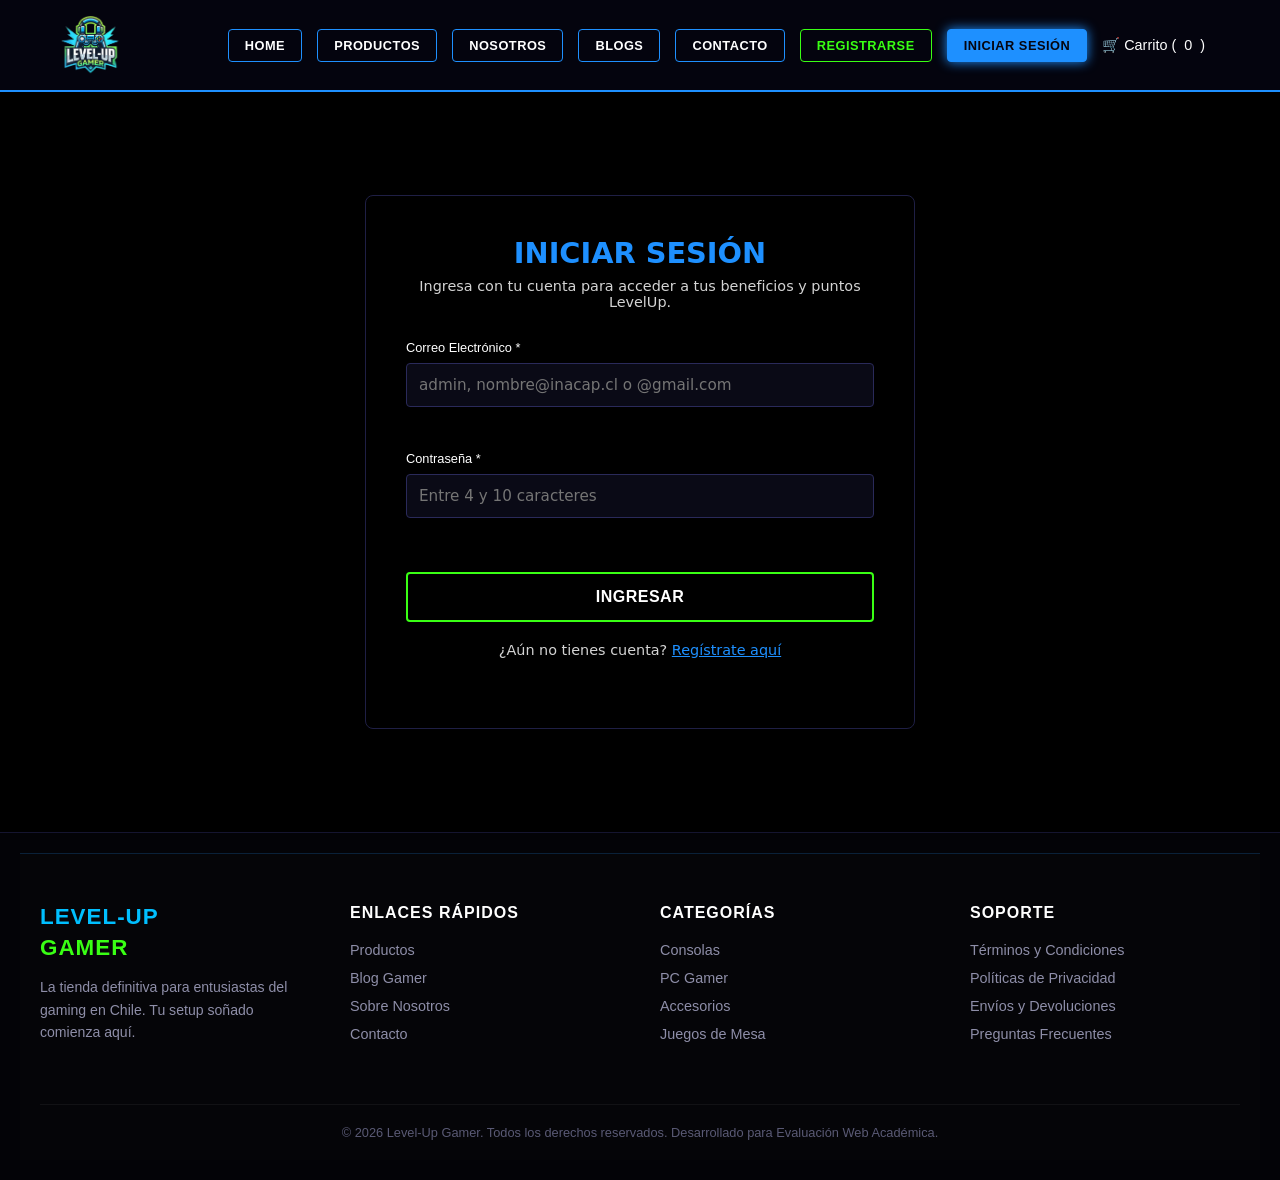
<file: src/admin/panel.html>
<!DOCTYPE html>
<html lang="es">
<head>
    <meta charset="UTF-8">
    <meta name="viewport" content="width=device-width, initial-scale=1.0">
    <title>Panel Administrativo | Level-Up Gamer</title>
    <link rel="stylesheet" href="../css/variables.css">   <!-- Para mantener tus colores e identidades de marca -->
    <link rel="stylesheet" href="../css/admin.css">       <!-- Único dueño del diseño del panel -->
    <script>
        // Bloqueo de Seguridad: Si no es admin, es devuelto al login inmediatamente
        if (localStorage.getItem("isAdmin") !== "true") {
            alert("Acceso denegado. Por favor, inicie sesión como administrador.");
            // Corregido para que apunte consistentemente a la carpeta de componentes
            window.location.href = "../components/login.html"; 
        }
    </script>
</head>
<body>

    <div class="admin-container">
        
        <aside class="admin-sidebar">
            <div class="sidebar-brand">
                <a href="../../index.html" style="text-decoration: none; display: block;" title="Volver a la Tienda principal">
                    <img src="../assets/Logo.png" alt="Logo Level-Up" class="sidebar-logo" onerror="this.src='https://via.placeholder.com/50x50/101026/ffffff?text=Logo'">
                    <h3 style="color: #10ff5a;">Level-Up Admin</h3>
                </a>
            </div>
            
            <nav class="admin-nav">
                <ul class="sidebar-menu">
                    <li><a class="sidebar-link active" onclick="switchSection('dashboard', event)">Panel General</a></li>
                    <li><a class="sidebar-link" onclick="switchSection('productos', event)">Mantenedor Productos</a></li>
                    <li><a class="sidebar-link" onclick="switchSection('usuarios', event)">Mantenedor Usuarios</a></li>
                    
                    <li>
                        <a href="../../index.html" class="sidebar-link" style="color: #00bfff; border-left: 3px dashed rgba(0, 191, 255, 0.5); padding-left: 10px; margin-top: 10px;">
                         Volver a la Tienda
                        </a>
                    </li>
                </ul>
                
                <a href="../../index.html" class="sidebar-link logout">Cerrar Sesión / Salir</a>
            </nav>
        </aside>

        <main class="admin-content">
            
            <section id="sec-dashboard" class="admin-section active-section">
                <h2 class="admin-header-title">Panel General Informativo</h2>
                <p class="admin-subtitle">Bienvenido al sistema de administración. Seleccione un mantenedor en el menú izquierdo para configurar la plataforma.</p>
                
                <div class="dashboard-cards-grid">
                    <div class="stat-card blue">
                        <h4>PRODUCTOS EN TIENDA</h4>
                        <p id="stat-total-productos">0</p>
                    </div>
                    <div class="stat-card green">
                        <h4>USUARIOS REGISTRADOS</h4>
                        <p id="stat-total-usuarios">0</p>
                    </div>
                    <div class="stat-card red">
                        <h4>ALERTAS DE STOCK</h4>
                        <p id="stat-alertas-stock">0</p>
                    </div>
                </div>
            </section>

            <section id="sec-productos" class="admin-section">
                <h2 class="admin-header-title">Gestión de Catálogo de Hardware</h2>
                <p class="admin-subtitle">Módulo de control para agregar, editar o dar de baja insumos de hardware y merchandising.</p>
                
                <div class="btn-create-section">
                    <button class="btn-admin-primary" onclick="openForm('producto', 'create')">+ Agregar Nuevo Producto</button>
                </div>

                <div class="table-container">
                    <table class="crud-table">
                        <thead>
                            <tr>
                                <th>Código</th>
                                <th>Nombre</th>
                                <th>Categoría</th>
                                <th>Precio</th>
                                <th>Stock</th>
                                <th>Estado/Alerta</th>
                                <th>Acciones</th>
                            </tr>
                        </thead>
                        <tbody id="tabla-productos-body">
                        </tbody>
                    </table>
                </div>

                <div id="form-producto-container" class="admin-form-box" style="display: none;">
                    <h3 id="form-producto-title">Nuevo Producto</h3>
                    <form id="form-admin-producto" novalidate>
                        <div class="form-grid">
                            <div class="form-group">
                                <label class="form-label" for="prod-codigo">Código de Producto *</label>
                                <input type="text" id="prod-codigo" class="form-input" placeholder="Ej: JM002">
                                <small class="error-message" id="error-prod-codigo"></small>
                            </div>
                            <div class="form-group">
                                <label class="form-label" for="prod-nombre">Nombre del Producto *</label>
                                <input type="text" id="prod-nombre" class="form-input" placeholder="Nombre de despliegue">
                                <small class="error-message" id="error-prod-nombre"></small>
                            </div>
                            <div class="form-group-full">
                                <label class="form-label" for="prod-descripcion">Descripción Corta / Atributos</label>
                                <textarea id="prod-descripcion" class="form-input" rows="3" placeholder="Especificaciones..."></textarea>
                                <small class="error-message" id="error-prod-descripcion"></small>
                            </div>
                            <div class="form-group">
                                <label class="form-label" for="prod-precio">Precio ($) *</label>
                                <input type="number" id="prod-precio" class="form-input" placeholder="Ej: 29990">
                                <small class="error-message" id="error-prod-precio"></small>
                            </div>
                            <div class="form-group">
                                <label class="form-label" for="prod-stock">Stock Inicial *</label>
                                <input type="number" id="prod-stock" class="form-input" placeholder="Unidades disponibles">
                                <small class="error-message" id="error-prod-stock"></small>
                            </div>
                            <div class="form-group">
                                <label class="form-label" for="prod-categoria">Categoría *</label>
                                <select id="prod-categoria" class="form-input">
                                    <option value="">Seleccione Categoría</option>
                                    <option value="Juegos de Mesa">Juegos de Mesa</option>
                                    <option value="Accesorios">Accesorios</option>
                                    <option value="Consolas">Consolas</option>
                                    <option value="Computadores Gamers">Computadores Gamers</option>
                                    <option value="Sillas Gamers">Sillas Gamers</option>
                                    <option value="Mouse">Mouse</option>
                                    <option value="Mousepad">Mousepad</option>
                                    <option value="Poleras Personalizadas">Poleras Personalizadas</option>
                                    <option value="Polerones Gamers Personalizados">Polerones Gamers Personalizados</option>
                                </select>
                                <small class="error-message" id="error-prod-categoria"></small>
                            </div>
                            <div class="form-group">
                                <label class="form-label" for="prod-stock-critico">Stock Crítico Alerta</label>
                                <input type="number" id="prod-stock-critico" class="form-input" placeholder="Mínimo aceptable">
                                <small class="error-message" id="error-prod-stock-critico"></small>
                            </div>
                            <div class="form-group-full">
                                <label class="form-label" for="prod-imagen">URL de Imagen (Opcional)</label>
                                <input type="text" id="prod-imagen" class="form-input" placeholder="https://ejemplo.com/imagen.jpg">
                                <small class="error-message" id="error-prod-imagen"></small>
                            </div>
                        </div>
                        <div class="form-actions-area">
                            <button type="button" class="btn-action btn-delete" onclick="closeForm('producto')">Cancelar</button>
                            <button type="submit" class="btn-admin-primary">Guardar Cambios</button>
                        </div>
                    </form>
                </div>
            </section>

            <section id="sec-usuarios" class="admin-section">
                <h2 class="admin-header-title">Administración y Roles de Usuarios</h2>
                <p class="admin-subtitle">Mantenedor crítico de control de identidad y privilegios.</p>
                
                <div class="btn-create-section">
                    <button class="btn-admin-primary" onclick="openForm('usuario', 'create')">+ Crear Nuevo Usuario</button>
                </div>

                <div class="table-container">
                    <table class="crud-table">
                        <thead>
                            <tr>
                                <th>RUN</th>
                                <th>Nombre Completo</th>
                                <th>Correo Electrónico</th>
                                <th>Perfil / Rol</th>
                                <th>Región / Comuna</th>
                                <th>Acciones</th>
                            </tr>
                        </thead>
                        <tbody id="tabla-usuarios-body">
                        </tbody>
                    </table>
                </div>

                <div id="form-usuario-container" class="admin-form-box" style="display: none;">
                    <h3 id="form-usuario-title">Nuevo Usuario</h3>
                    <form id="form-admin-usuario" novalidate>
                        <div class="form-grid">
                            <div class="form-group">
                                <label class="form-label" for="user-run">RUN (Sin puntos ni guion) *</label>
                                <input type="text" id="user-run" class="form-input" placeholder="Ej: 19011022K">
                                <small class="error-message" id="error-user-run"></small>
                            </div>
                            <div class="form-group">
                                <label class="form-label" for="user-nombre">Nombre *</label>
                                <input type="text" id="user-nombre" class="form-input">
                                <small class="error-message" id="error-user-nombre"></small>
                            </div>
                            <div class="form-group">
                                <label class="form-label" for="user-apellidos">Apellidos *</label>
                                <input type="text" id="user-apellidos" class="form-input">
                                <small class="error-message" id="error-user-apellidos"></small>
                            </div>
                            <div class="form-group">
                                <label class="form-label" for="user-correo">Correo Electrónico *</label>
                                <input type="email" id="user-correo" class="form-input">
                                <small class="error-message" id="error-user-correo"></small>
                            </div>
                            <div class="form-group">
                                <label class="form-label" for="user-fecha-nacimiento">Fecha de Nacimiento (Opcional)</label>
                                <input type="date" id="user-fecha-nacimiento" class="form-input">
                                <small class="error-message" id="error-user-fecha-nacimiento"></small>
                            </div>
                            <div class="form-group">
                                <label class="form-label" for="user-perfil">Tipo de Usuario / Rol *</label>
                                <select id="user-perfil" class="form-input">
                                    <option value="">Seleccione un Rol</option>
                                    <option value="Administrador">Administrador</option>
                                    <option value="Vendedor">Vendedor</option>
                                    <option value="Cliente">Cliente</option>
                                </select>
                                <small class="error-message" id="error-user-perfil"></small>
                            </div>
                            <div class="form-group">
                                <label class="form-label" for="user-region">Región *</label>
                                <select id="user-region" class="form-input">
                                    <option value="">Seleccione una región</option>
                                    <option value="RM">Región Metropolitana de Santiago</option>
                                    <option value="Valparaiso">Región de Valparaíso</option>
                                </select>
                                <small class="error-message" id="error-user-region"></small>
                            </div>
                            <div class="form-group">
                                <label class="form-label" for="user-comuna">Comuna *</label>
                                <select id="user-comuna" class="form-input" disabled>
                                    <option value="">Seleccione primero una región</option>
                                </select>
                                <small class="error-message" id="error-user-comuna"></small>
                            </div>
                            <div class="form-group-full">
                                <label class="form-label" for="user-direccion">Dirección de Despacho *</label>
                                <input type="text" id="user-direccion" class="form-input">
                                <small class="error-message" id="error-user-direccion"></small>
                            </div>
                        </div>
                        <div class="form-actions-area">
                            <button type="button" class="btn-action btn-delete" onclick="closeForm('usuario')">Cancelar</button>
                            <button type="submit" class="btn-admin-primary">Guardar Usuario</button>
                        </div>
                    </form>
                </div>
            </section>

        </main>
    </div>

    <script src="../js/comunas.js"></script>
    <script src="../js/datos_admin.js"></script>
    <script src="../js/validaciones_admin.js"></script>
    
    <script>
        // SOLUCIÓN: Agregado el parámetro 'event' para capturar la interacción
        function switchSection(sectionId, event) {
            document.querySelectorAll('.admin-section').forEach(sec => sec.classList.remove('active-section'));
            document.querySelectorAll('.sidebar-link').forEach(link => link.classList.remove('active'));
            
            document.getElementById('sec-' + sectionId).classList.add('active-section');
            if (event && event.target) {
                event.target.classList.add('active');
            }
            
            closeForm('producto');
            closeForm('usuario');
        }

        window.adminEditState = null;

        function openForm(type, mode, id = null) {
            const container = document.getElementById(`form-${type}-container`);
            const title = document.getElementById(`form-${type}-title`);
            container.style.display = "block";
            if(mode === 'create') {
                title.innerText = type === 'producto' ? "Nuevo Producto" : "Nuevo Usuario";
                container.classList.remove('form-edit-mode');
                document.getElementById(`form-admin-${type}`).reset();
                window.adminEditState = null;
                if (type === 'usuario') {
                    document.getElementById('user-comuna').disabled = true;
                    document.getElementById('user-run').disabled = false;
                } else {
                    document.getElementById('prod-codigo').disabled = false;
                }
            } else {
                title.innerText = type === 'producto' ? `Editar Producto: ${id}` : `Editar Usuario: ${id}`;
                container.classList.add('form-edit-mode');
                window.adminEditState = { type: type, idOriginal: id };
                if (type === 'usuario') {
                    document.getElementById('user-run').disabled = true;
                } else {
                    document.getElementById('prod-codigo').disabled = true;
                }
            }
            container.scrollIntoView({ behavior: 'smooth' });
        }

        function closeForm(type) {
            document.getElementById(`form-${type}-container`).style.display = "none";
            window.adminEditState = null;
        }

        document.addEventListener("DOMContentLoaded", function() {
            const enlaces = document.querySelectorAll("a, button");
            enlaces.forEach(el => {
                if(el.textContent.includes("Cerrar Sesión") || el.textContent.includes("Salir")) {
                    el.addEventListener("click", function(e) {
                        e.preventDefault();
                        localStorage.removeItem("isAdmin");
                        localStorage.setItem("logout_manual", "true");
                        alert("Sesión administrativa finalizada.");
                        window.location.href = "../../index.html";
                    });
                }
            });
        });
    </script>
</body>
</html>
</file>
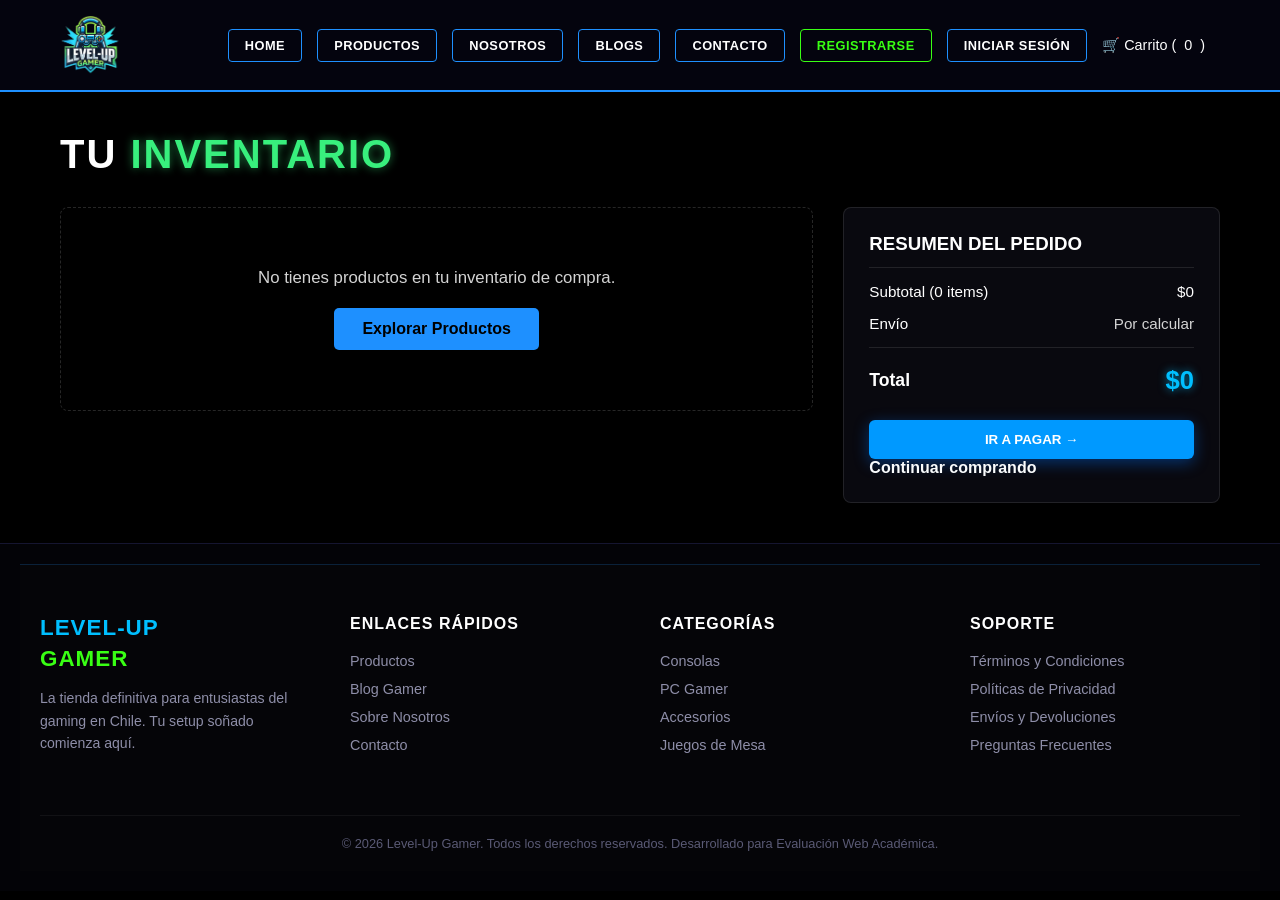
<file: src/components/carrito.html>
<!DOCTYPE html>
<html lang="es">
<head>
    <meta charset="UTF-8">
    <meta name="viewport" content="width=device-width, initial-scale=1.0">
    <title>Tu Carrito - Level-Up Gamer</title>
    <link rel="stylesheet" href="../css/variables.css">
    <link rel="stylesheet" href="../css/layout.css">
    <link rel="stylesheet" href="../css/main.css">
    <link rel="stylesheet" href="../css/tienda.css">
</head>
<body>

    <header class="main-header">
        <div class="header-container">
            <a href="../../index.html" class="logo-container">
                <img src="../assets/Logo.png" alt="Level-Up Gamer Logo" class="logo-img" onerror="this.src='https://via.placeholder.com/70x70/101026/ffffff?text=Logo'">
                <span class="logo-text"></span>
            </a>

            <button class="menu-toggle" id="menu-toggle" aria-label="Abrir menú">
                <span class="bar"></span>
                <span class="bar"></span>
                <span class="bar"></span>
            </button>

            <nav class="nav-menu" id="nav-menu">
                <a href="../../index.html" class="btn-nav">Home</a>
                <a href="productos.html" class="btn-nav">Productos</a>
                <a href="nosotros.html" class="btn-nav">Nosotros</a>
                <a href="blogs.html" class="btn-nav">Blogs</a>
                <a href="contacto.html" class="btn-nav">Contacto</a>
                <a href="registro.html" class="btn-nav signup">Registrarse</a>
                <a href="login.html" class="btn-nav">Iniciar Sesión</a>
                
                <a href="carrito.html" class="cart-widget">
                    🛒 Carrito (<span id="cart-count">0</span>)
                </a>
                <div id="user-profile-container" class="profile-dropdown-container"></div>
            </nav>
        </div>
    </header>

    <main class="carrito-page-container">
        <h1 class="carrito-title">TU <span class="neon-blue">INVENTARIO</span></h1>

        <div class="carrito-grid">
            <section class="carrito-items-section">
                <div id="cart-vacio" class="cart-empty-msg" style="display: none;">
                    <p>No tienes productos en tu inventario de compra.</p>
                    <a href="productos.html" class="btn-continuar">Explorar Productos</a>
                </div>
                <div id="cart-items-page-list"></div>
            </section>

            <aside class="carrito-summary-section">
                <div class="summary-card">
                    <h3>RESUMEN DEL PEDIDO</h3>
                    <hr class="summary-divider">
                    <div class="summary-row">
                        <span>Subtotal (<span id="total-articulos">0</span> items)</span>
                        <span id="subtotal-precio">$0</span>
                    </div>
                    <div class="summary-row">
                        <span>Envío</span>
                        <span class="muted-text">Por calcular</span>
                    </div>
                    
                    <div class="summary-row" id="row-descuento-duoc" style="display: none; color: #39FF14;">
                        <span>Descuento Duoc (20%)</span>
                        <span id="descuento-duoc-precio">-$0</span>
                    </div>

                    <hr class="summary-divider">
                    <div class="summary-row total-row">
                        <strong>Total</strong>
                        <strong id="precio-total" class="neon-price">$0</strong>
                    </div>
                    <!-- Busca tu botón actual de IR A PAGAR y añade el atributo onclick -->
                    <button onclick="procesarCheckoutPlataforma()" class="btn-checkout" style="width: 100%; background: #0099ff; color: white; padding: 12px; border: none; border-radius: 6px; font-weight: bold; cursor: pointer;">
                        IR A PAGAR →
                    </button>
                    <a href="productos.html" class="link-back">Continuar comprando</a>
                </div>
            </aside>
        </div>
    </main>

    <!-- CONTENEDOR ÚNICO: JavaScript se encargará de renderizar la grilla simétrica aquí -->
    <footer id="global-footer" class="main-footer"></footer>
    
    <script src="../js/productos.js"></script>
    <script src="../js/cart.js"></script>
    <script src="../js/main.js"></script>
    <!-- Botón Flotante de Soporte Técnico vía WhatsApp en Contacto -->
</body>
</html>
</file>
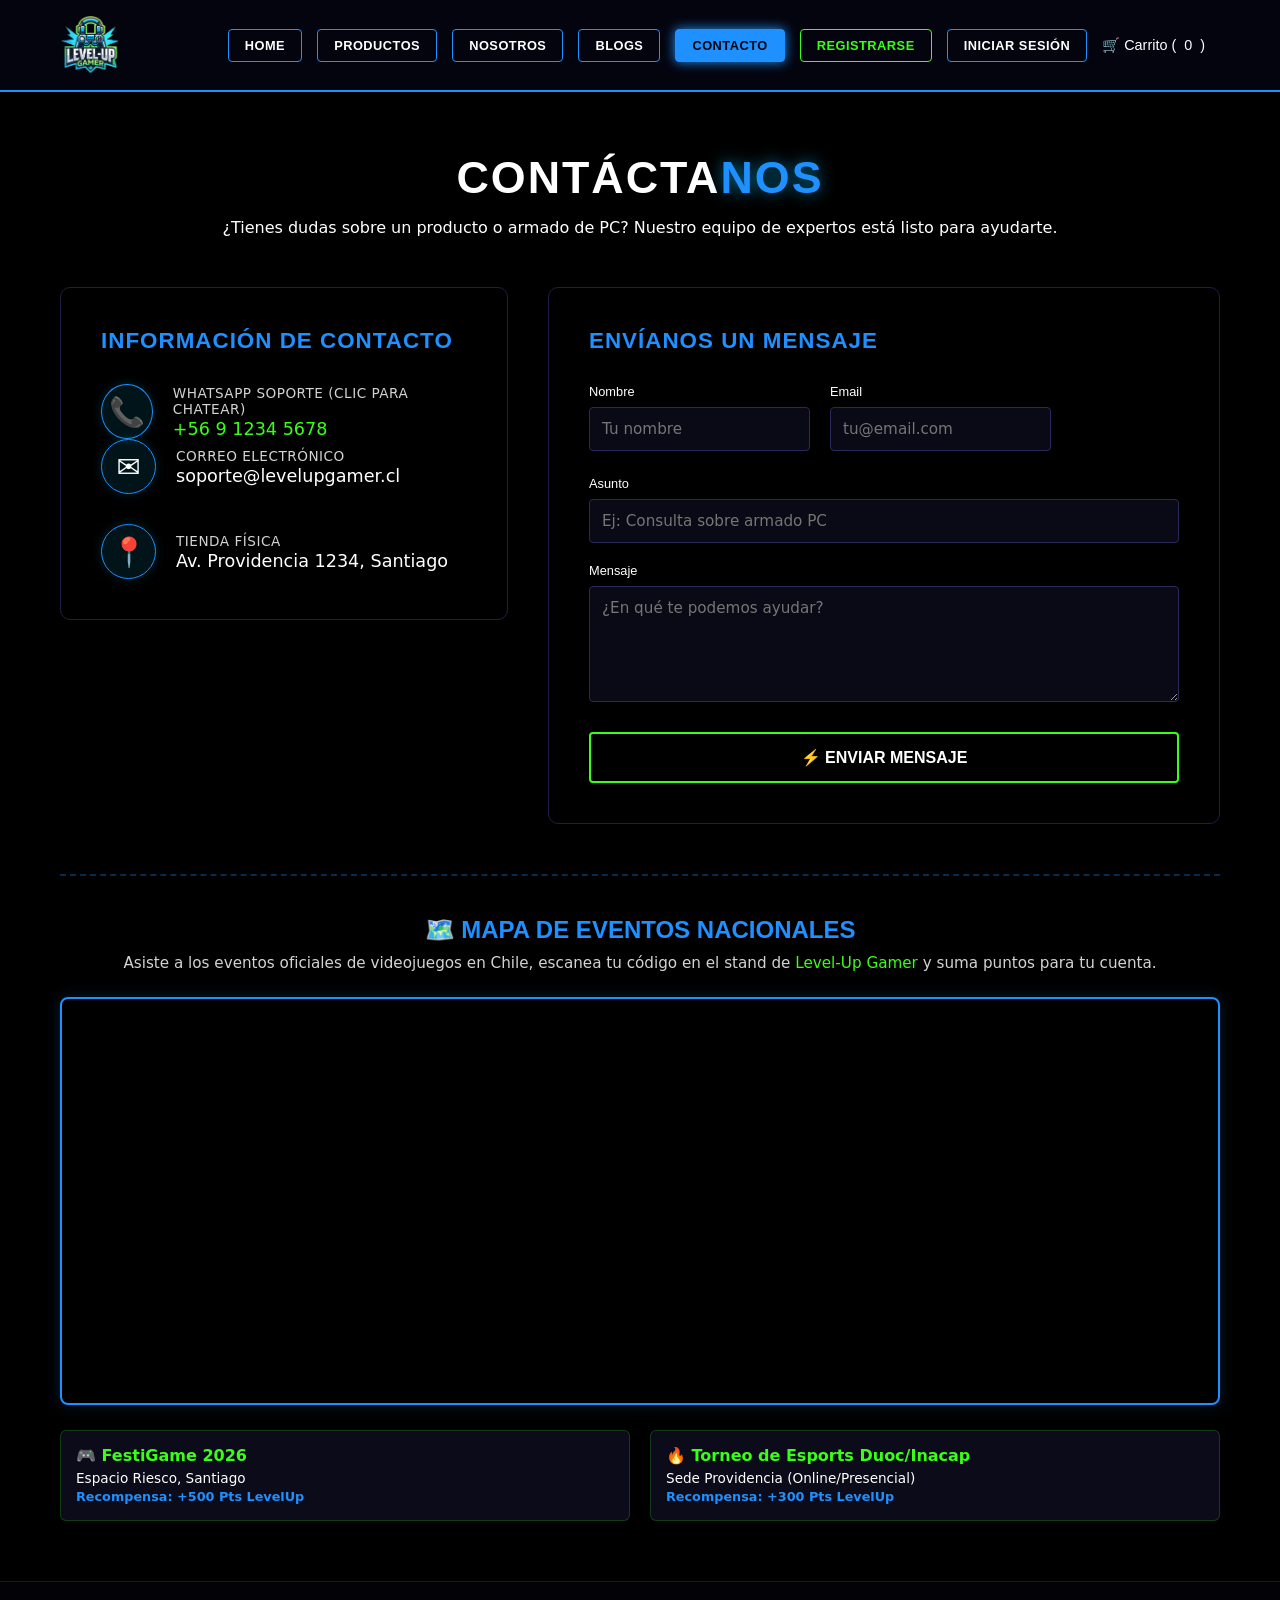
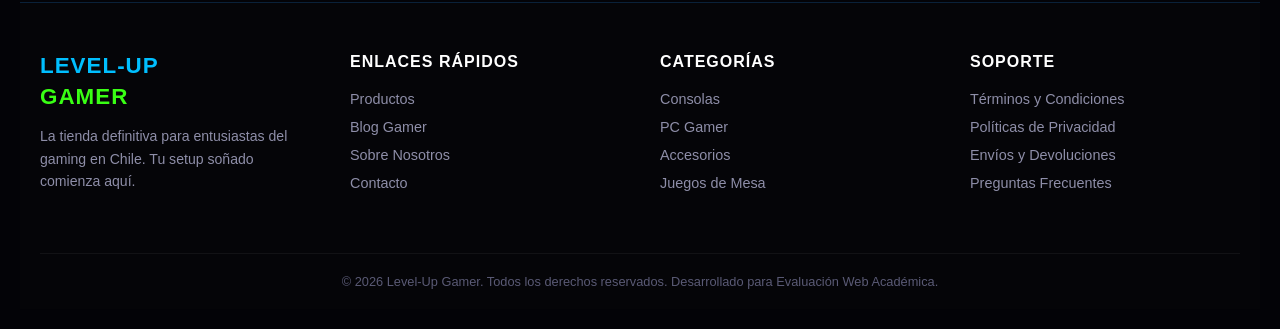
<file: src/components/contacto.html>
<!DOCTYPE html>
<html lang="es">
<head>
    <meta charset="UTF-8">
    <meta name="viewport" content="width=device-width, initial-scale=1.0">
    <title>Contacto | Level-Up Gamer</title>
    <link rel="stylesheet" href="../css/main.css">
    
</head>
<body>

    <header class="main-header">
        <div class="header-container">
            <a href="../../index.html" class="logo-container">
                <img src="../assets/Logo.png" alt="Level-Up Gamer Logo" class="logo-img" onerror="this.src='https://via.placeholder.com/70x70/101026/ffffff?text=Logo'">
                <span class="logo-text"></span>
            </a>

            <button class="menu-toggle" id="menu-toggle" aria-label="Abrir menú">
                <span class="bar"></span>
                <span class="bar"></span>
                <span class="bar"></span>
            </button>

            <nav class="nav-menu" id="nav-menu">
                <a href="../../index.html" class="btn-nav">Home</a>
                <a href="productos.html" class="btn-nav">Productos</a>
                <a href="nosotros.html" class="btn-nav">Nosotros</a>
                <a href="blogs.html" class="btn-nav">Blogs</a>
                <a href="contacto.html" class="btn-nav">Contacto</a>
                <a href="registro.html" class="btn-nav signup">Registrarse</a>
                <a href="login.html" class="btn-nav">Iniciar Sesión</a>
                
                <a href="carrito.html" class="cart-widget">
                    🛒 Carrito (<span id="cart-count">0</span>)
                </a>
                <div id="user-profile-container" class="profile-dropdown-container"></div>
            </nav>
        </div>
    </header>

<main class="contacto-container">
    <section class="contacto-header">
        <h1>CONTÁCTA<span class="neon-blue">NOS</span></h1>
        <p class="subtitle">¿Tienes dudas sobre un producto o armado de PC? Nuestro equipo de expertos está listo para ayudarte.</p>
    </section>

    <div class="contacto-grid">
        
        <section class="contacto-info-card">
            <h2>INFORMACIÓN DE CONTACTO</h2>
            
            <!-- Vinculamos la tarjeta de información para que abra WhatsApp directamente -->
            <a href="https://wa.me/56912345678?text=%C2%A1Hola%20Level-Up%20Gamer%21%20Necesito%20asistencia%20con%20el%20servicio%20t%C3%A9cnico." 
               target="_blank" 
               rel="noopener noreferrer" 
               style="text-decoration: none; color: inherit;">
                <div class="info-item" style="cursor: pointer;">
                    <div class="info-icon icon-phone">
                        📞
                    </div>
                    <div class="info-text">
                        <span class="info-label">WhatsApp Soporte (Clic para chatear)</span>
                        <span class="info-value" style="color: var(--verde-neon, #39FF14);">+56 9 1234 5678</span>
                    </div>
                </div>
            </a>

            <div class="info-item">
                <div class="info-icon icon-email">
                    ✉️
                </div>
                <div class="info-text">
                    <span class="info-label">Correo Electrónico</span>
                    <span class="info-value">soporte@levelupgamer.cl</span>
                </div>
            </div>

            <div class="info-item">
                <div class="info-icon icon-location">
                    📍
                </div>
                <div class="info-text">
                    <span class="info-label">Tienda Física</span>
                    <span class="info-value">Av. Providencia 1234, Santiago</span>
                </div>
            </div>
        </section>

        <section class="contacto-form-card">
            <h2>ENVÍANOS UN MENSAJE</h2>
            <form id="form-contacto" action="#" method="POST">
                <div class="form-row">
                    <div class="form-group">
                        <label for="nombre">Nombre</label>
                        <input type="text" id="nombre" placeholder="Tu nombre" required>
                    </div>
                    <div class="form-group">
                        <label for="email">Email</label>
                        <input type="email" id="email" placeholder="tu@email.com" required>
                    </div>
                </div>

                <div class="form-group">
                    <label for="asunto">Asunto</label>
                    <input type="text" id="asunto" placeholder="Ej: Consulta sobre armado PC" required>
                </div>

                <div class="form-group">
                    <label for="mensaje">Mensaje</label>
                    <textarea id="mensaje" rows="5" placeholder="¿En qué te podemos ayudar?" required></textarea>
                </div>

                <button type="submit" class="btn-enviar">
                    <span>⚡ Enviar Mensaje</span>
                </button>
            </form>
        </section>

    </div>
    <!-- SECCIÓN ADICIONAL: MAPA DE EVENTOS GAMER (PUNTOS LEVELUP) -->
    <section class="eventos-mapa-section" style="margin-top: 50px; border-top: 2px dashed rgba(30, 144, 255, 0.3); padding-top: 40px;">
        <h2 style="font-family: var(--fuente-titulos); color: var(--azul-electrico); text-align: center; margin-bottom: 10px; text-transform: uppercase;">
            🗺️ MAPA DE EVENTOS NACIONALES
        </h2>
        <p style="text-align: center; color: var(--texto-mutado); margin-bottom: 25px; font-size: 0.95rem;">
            Asiste a los eventos oficiales de videojuegos en Chile, escanea tu código en el stand de <span style="color: var(--verde-neon);">Level-Up Gamer</span> y suma puntos para tu cuenta.
        </p>
        
        <div class="mapa-wrapper" style="border: 2px solid var(--azul-electrico); border-radius: 8px; overflow: hidden; box-shadow: 0 0 15px rgba(30, 144, 255, 0.2);">
            <!-- Mapa interactivo centrado en zonas de eventos en Santiago/Chile -->
            <iframe 
                src="https://www.google.com/maps/embed?pb=!1m18!1m12!1m3!1d3329.3175390976194!2d-70.6158229!3d-33.4241631!2m3!1f0!2f0!3f0!3m2!1i1024!2i768!4f13.1!3m3!1m2!1s0x9662cf6fe7fed4b3%3A0x6bfe7d52622956cf!2sAv.%20Providencia%201234%2C%20Providencia%2C%20Regi%C3%B3n%20Metropolitana!5e0!3m2!1ses-419!2scl!4v1710000000000!5m2!1ses-419!2scl" 
                width="100%" 
                height="400" 
                style="border:0; filter: invert(90%) hue-rotate(180deg) ssaturate(150%);" 
                allowfullscreen="" 
                loading="lazy" 
                referrerpolicy="no-referrer-when-downgrade">
            </iframe>
        </div>
        
        <!-- Listado de próximos eventos puntuables -->
        <div class="eventos-lista" style="display: grid; grid-template-columns: repeat(auto-fit, minmax(280px, 1fr)); gap: 20px; margin-top: 25px;">
            <div style="background: #0b0b1a; border: 1px solid rgba(57, 255, 20, 0.2); padding: 15px; border-radius: 6px;">
                <h4 style="color: var(--verde-neon); margin: 0 0 5px 0;">🎮 FestiGame 2026</h4>
                <p style="margin: 0; font-size: 0.85rem; color: #fff;">Espacio Riesco, Santiago</p>
                <span style="font-size: 0.8rem; color: var(--azul-electrico); font-weight: bold;">Recompensa: +500 Pts LevelUp</span>
            </div>
            <div style="background: #0b0b1a; border: 1px solid rgba(57, 255, 20, 0.2); padding: 15px; border-radius: 6px;">
                <h4 style="color: var(--verde-neon); margin: 0 0 5px 0;">🔥 Torneo de Esports Duoc/Inacap</h4>
                <p style="margin: 0; font-size: 0.85rem; color: #fff;">Sede Providencia (Online/Presencial)</p>
                <span style="font-size: 0.8rem; color: var(--azul-electrico); font-weight: bold;">Recompensa: +300 Pts LevelUp</span>
            </div>
        </div>
    </section>
</main>

    <!-- CONTENEDOR ÚNICO: JavaScript se encargará de renderizar la grilla simétrica aquí -->
    <footer id="global-footer" class="main-footer"></footer>
    
<script src="../js/validaciones.js"></script>
<script src="../js/productos.js"></script>
<script src="../js/cart.js"></script>
<script src="../js/main.js"></script> <!-- Este script inyectará dinámicamente el botón flotante único -->

</body>
</html>
</file>
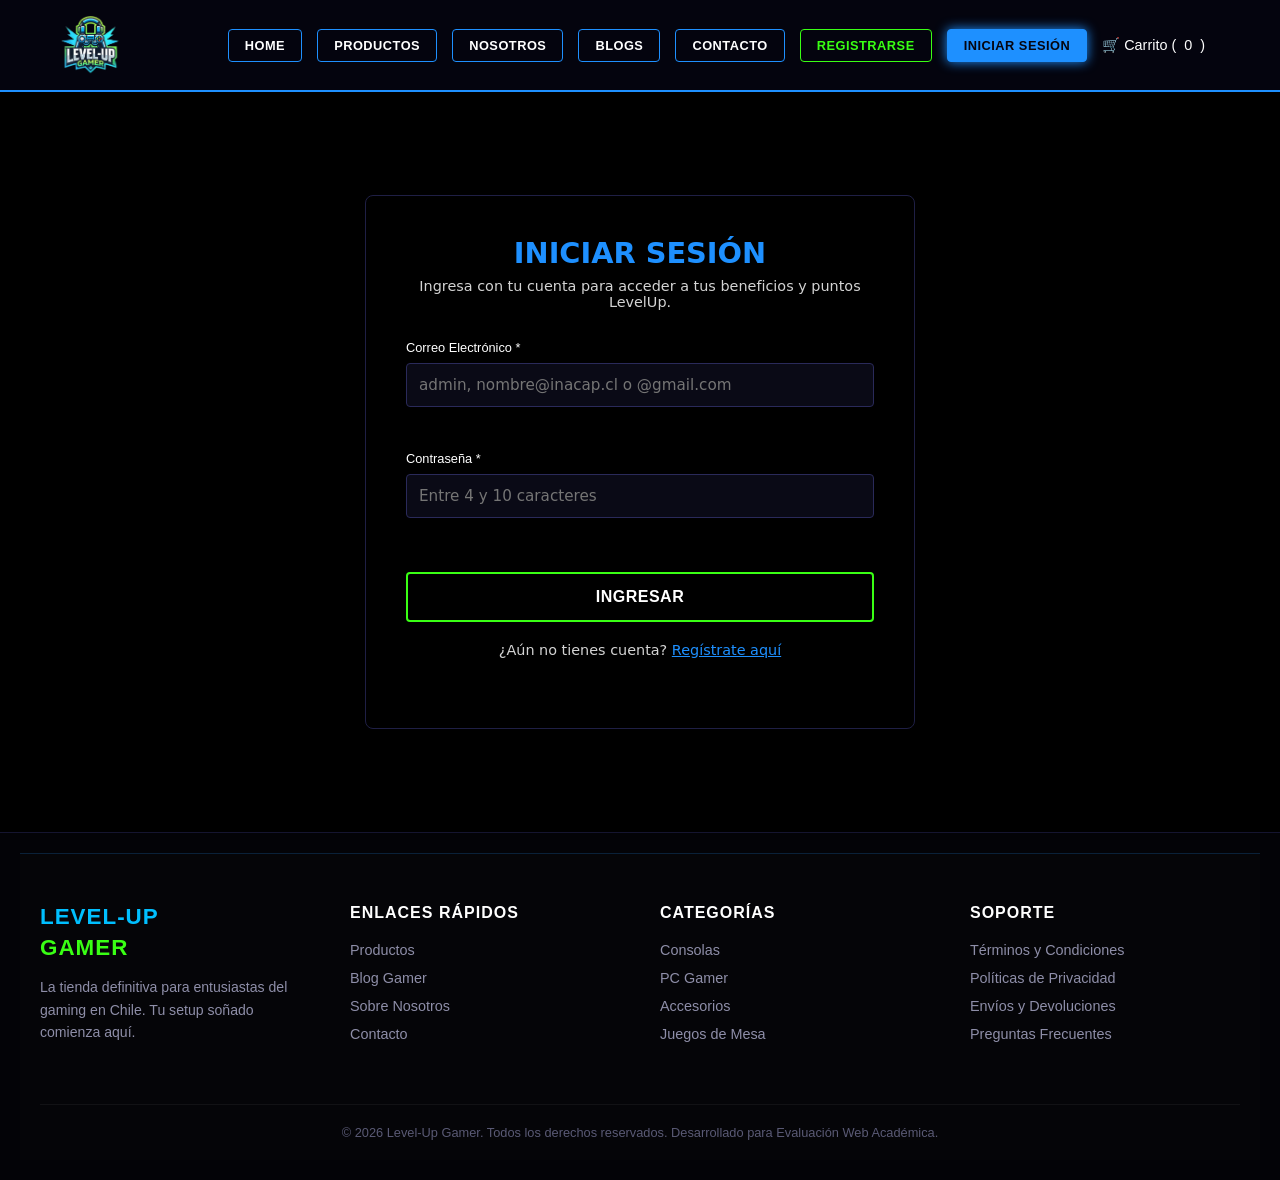
<file: src/components/login.html>
<!DOCTYPE html>
<html lang="es">
<head>
    <meta charset="UTF-8">
    <meta name="viewport" content="width=device-width, initial-scale=1.0">
    <title>Iniciar Sesión | Level-Up Gamer</title>
    <link rel="stylesheet" href="../css/main.css">
</head>
<body>

    <header class="main-header">
        <div class="header-container">
            <a href="../../index.html" class="logo-container">
                <img src="../assets/Logo.png" alt="Level-Up Gamer Logo" class="logo-img" onerror="this.src='https://via.placeholder.com/70x70/101026/ffffff?text=Logo'">
                <span class="logo-text"></span>
            </a>

            <button class="menu-toggle" id="menu-toggle" aria-label="Abrir menú">
                <span class="bar"></span>
                <span class="bar"></span>
                <span class="bar"></span>
            </button>

            <nav class="nav-menu" id="nav-menu">
                <a href="../../index.html" class="btn-nav">Home</a>
                <a href="productos.html" class="btn-nav">Productos</a>
                <a href="nosotros.html" class="btn-nav">Nosotros</a>
                <a href="blogs.html" class="btn-nav">Blogs</a>
                <a href="contacto.html" class="btn-nav">Contacto</a>
                <a href="registro.html" class="btn-nav signup">Registrarse</a>
                <a href="login.html" class="btn-nav">Iniciar Sesión</a>
                
                <a href="carrito.html" class="cart-widget">
                    🛒 Carrito (<span id="cart-count">0</span>)
                </a>
                <div id="user-profile-container" class="profile-dropdown-container"></div>
            </nav>
        </div>
    </header>

    <main class="main-content flex-center">
        <section class="form-container">
            <h2>INICIAR SESIÓN</h2>
            <p class="form-subtitle">Ingresa con tu cuenta para acceder a tus beneficios y puntos LevelUp.</p>

            <form id="form-login" onsubmit="procesarLoginOperacional(event)" novalidate>
                <div class="form-group">
                    <label for="login-correo">Correo Electrónico *</label>
                    <input
                        type="text"
                        id="login-correo"
                        name="correo"
                        placeholder="admin, nombre@inacap.cl o @gmail.com"
                        maxlength="100"
                    >
                    <small class="error-message" id="error-login-correo"></small>
                </div>

                <div class="form-group">
                    <label for="login-password">Contraseña *</label>
                    <input
                        type="password"
                        id="login-password"
                        name="password"
                        placeholder="Entre 4 y 10 caracteres"
                        maxlength="10"
                    >
                    <small class="error-message" id="error-login-password"></small>
                </div>

                <div id="error-login-global" style="color: #ff4a4a; margin-top: 10px; margin-bottom: 10px; font-size: 0.9rem; font-weight: bold; text-align: center;"></div>

                <button type="submit" class="btn-submit">INGRESAR</button>
            </form>

            <p class="form-subtitle" style="margin-top:20px;">
                ¿Aún no tienes cuenta? <a href="registro.html" style="color: var(--azul-electrico);">Regístrate aquí</a>
            </p>
        </section>
    </main>

    <!-- CONTENEDOR ÚNICO: JavaScript se encargará de renderizar la grilla simétrica aquí -->
    <footer id="global-footer" class="main-footer"></footer>
    

    <script src="../js/validaciones.js"></script>
    <script src="../js/validaciones_admin.js"></script>
    <script src="../js/productos.js"></script>
    <script src="../js/cart.js"></script>
    <script src="../js/main.js"></script>
</body>
</html>
</file>
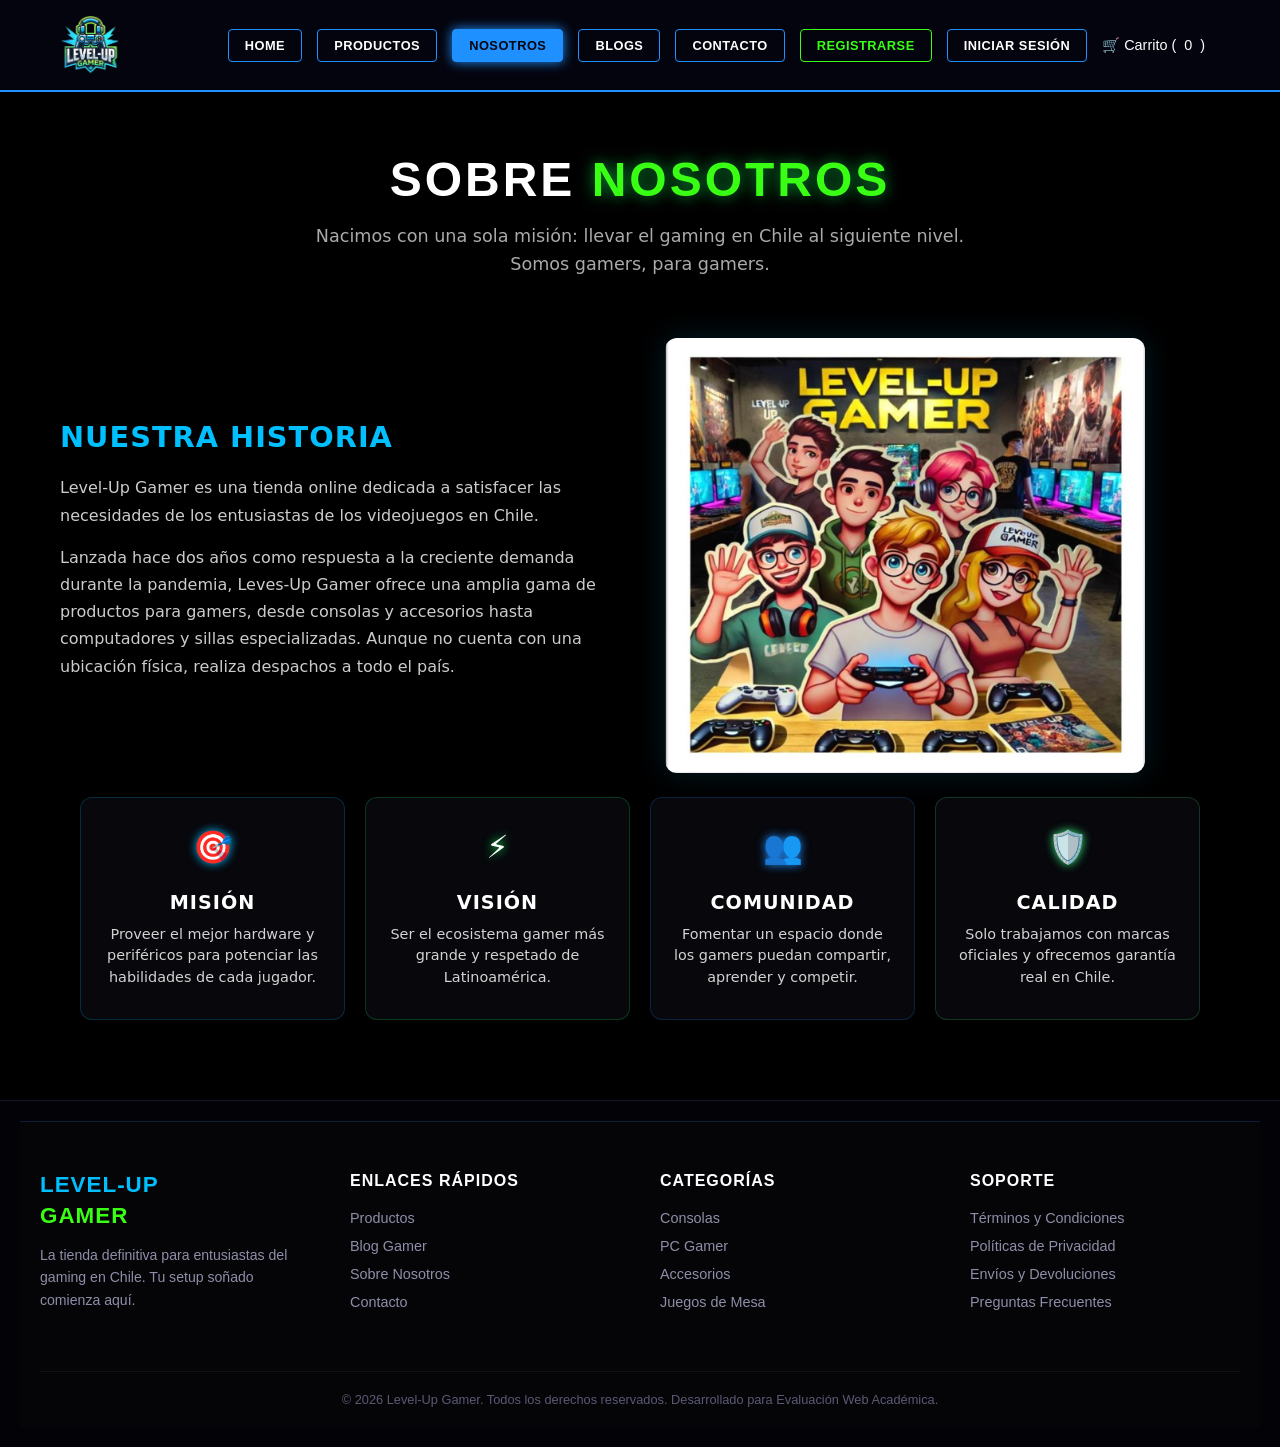
<file: src/components/nosotros.html>
<!DOCTYPE html>
<html lang="es">
<head>
    <meta charset="UTF-8">
    <meta name="viewport" content="width=device-width, initial-scale=1.0">
    <title>Nosotros | Level-Up Gamer</title>
    <link rel="stylesheet" href="../css/main.css">
</head>
<body>

    <header class="main-header">
        <div class="header-container">
            <a href="../../index.html" class="logo-container">
                <img src="../assets/Logo.png" alt="Level-Up Gamer Logo" class="logo-img" onerror="this.src='https://via.placeholder.com/70x70/101026/ffffff?text=Logo'">
                <span class="logo-text"></span>
            </a>

            <button class="menu-toggle" id="menu-toggle" aria-label="Abrir menú">
                <span class="bar"></span>
                <span class="bar"></span>
                <span class="bar"></span>
            </button>

            <nav class="nav-menu" id="nav-menu">
                <a href="../../index.html" class="btn-nav">Home</a>
                <a href="productos.html" class="btn-nav">Productos</a>
                <a href="nosotros.html" class="btn-nav">Nosotros</a>
                <a href="blogs.html" class="btn-nav">Blogs</a>
                <a href="contacto.html" class="btn-nav">Contacto</a>
                <a href="registro.html" class="btn-nav signup">Registrarse</a>
                <a href="login.html" class="btn-nav">Iniciar Sesión</a>
                
                <a href="carrito.html" class="cart-widget">
                    🛒 Carrito (<span id="cart-count">0</span>)
                </a>
                <div id="user-profile-container" class="profile-dropdown-container"></div>
            </nav>
        </div>
    </header>

<main class="nosotros-container">
    <section class="nosotros-header">
        <h1>SOBRE <span class="neon-green">NOSOTROS</span></h1>
        <p class="subtitle">Nacimos con una sola misión: llevar el gaming en Chile al siguiente nivel. Somos gamers, para gamers.</p>
    </section>

    <section class="history-block">
        <div class="history-text">
            <h2>NUESTRA HISTORIA</h2>
            <p>Level-Up Gamer es una tienda online dedicada a satisfacer las necesidades de los entusiastas de los videojuegos en Chile.</p>
            <p>Lanzada hace dos años como respuesta a la creciente demanda durante la pandemia, Leves-Up Gamer ofrece una amplia gama de productos para gamers, desde consolas y accesorios hasta computadores y sillas especializadas. Aunque no cuenta con una ubicación física, realiza despachos a todo el país.</p>
        </div>
        <div class="history-image-wrapper">
            <img src="../assets/imagenlevelup.png" alt="Level-Up Arena" class="history-img">
        </div>
    </section>

    <section class="pillars-grid">
        <div class="pillar-card border-blue">
            <div class="pillar-icon icon-blue">🎯</div>
            <h3>MISIÓN</h3>
            <p>Proveer el mejor hardware y periféricos para potenciar las habilidades de cada jugador.</p>
        </div>

        <div class="pillar-card border-green">
            <div class="pillar-icon icon-green">⚡</div>
            <h3>VISIÓN</h3>
            <p>Ser el ecosistema gamer más grande y respetado de Latinoamérica.</p>
        </div>

        <div class="pillar-card border-light-blue">
            <div class="pillar-icon icon-light-blue">👥</div>
            <h3>COMUNIDAD</h3>
            <p>Fomentar un espacio donde los gamers puedan compartir, aprender y competir.</p>
        </div>

        <div class="pillar-card border-emerald">
            <div class="pillar-icon icon-emerald">🛡️</div>
            <h3>CALIDAD</h3>
            <p>Solo trabajamos con marcas oficiales y ofrecemos garantía real en Chile.</p>
        </div>
    </section>
</main>

    <!-- CONTENEDOR ÚNICO: JavaScript se encargará de renderizar la grilla simétrica aquí -->
    <footer id="global-footer" class="main-footer"></footer>
    

    <script src="../js/productos.js"></script>
    <script src="../js/cart.js"></script>
    <script src="../js/main.js"></script>
</body>
</html>
</file>
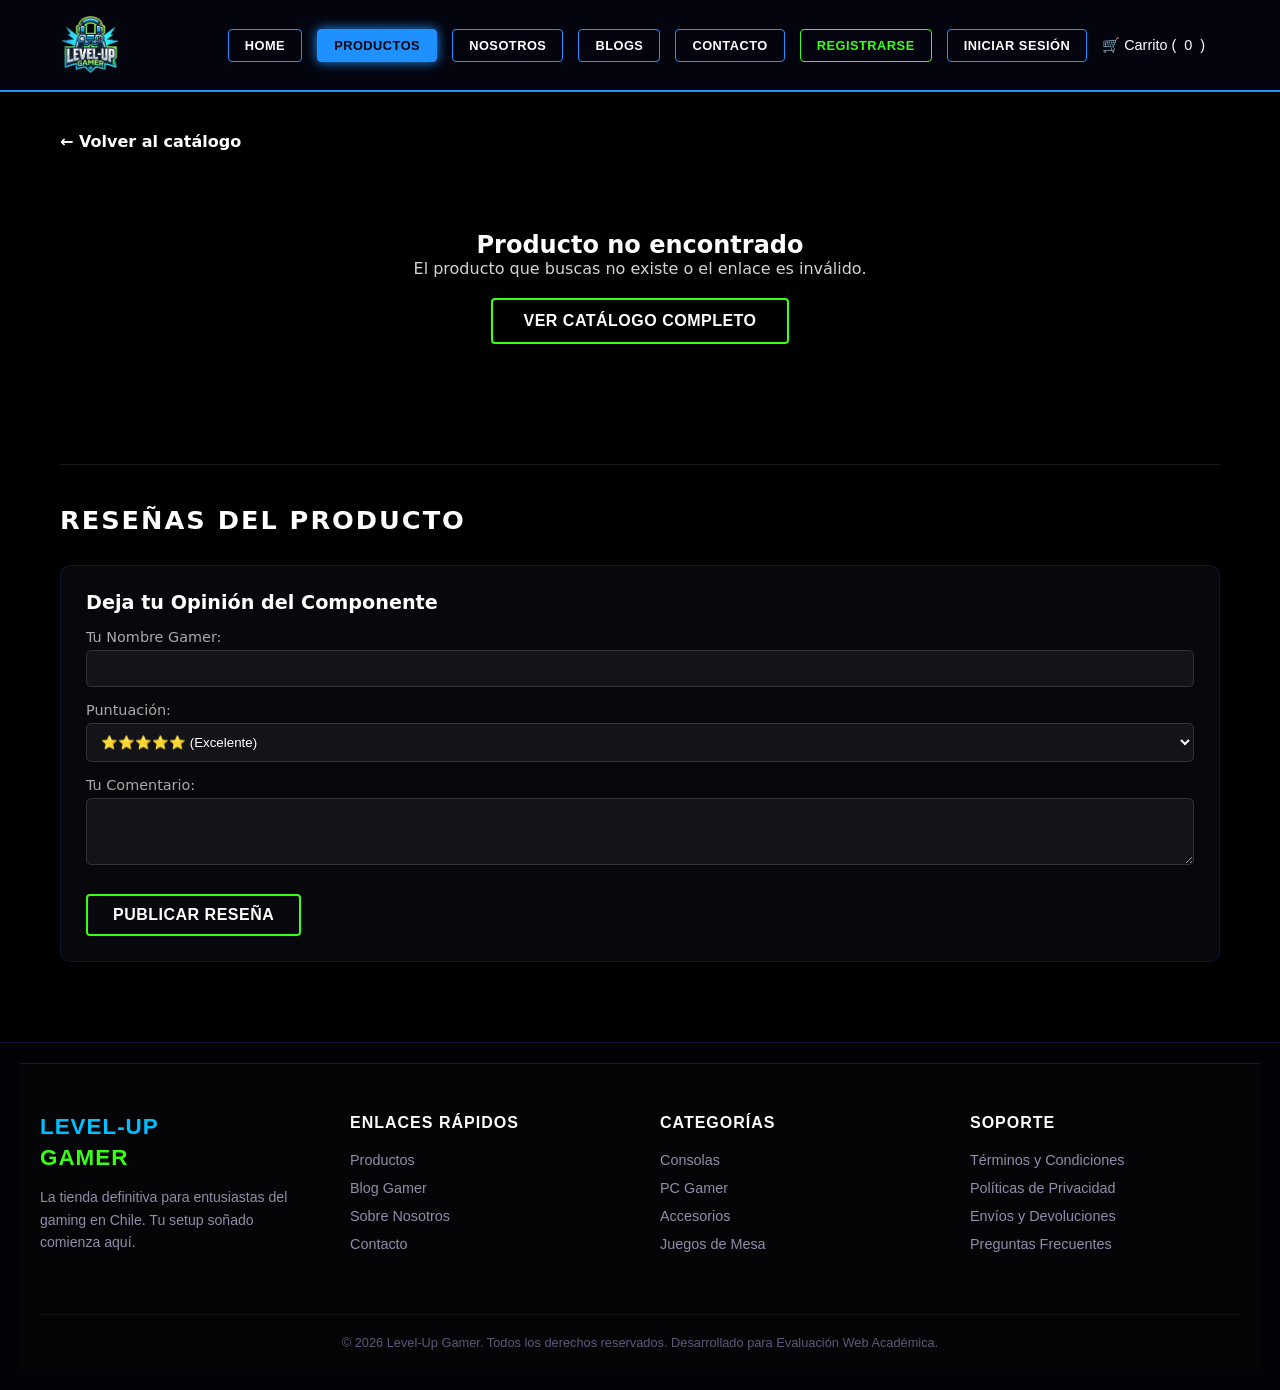
<file: src/components/producto-detalle.html>
<!DOCTYPE html>
<html lang="es">
<head>
    <meta charset="UTF-8">
    <meta name="viewport" content="width=device-width, initial-scale=1.0">
    <title>Detalle de Producto | Level-Up Gamer</title>
    <link rel="stylesheet" href="../css/main.css">
</head>
<body>

    <header class="main-header">
        <div class="header-container">
            <a href="../../index.html" class="logo-container">
                <img src="../assets/Logo.png" alt="Level-Up Gamer Logo" class="logo-img" onerror="this.src='https://via.placeholder.com/70x70/101026/ffffff?text=Logo'">
                <span class="logo-text"></span>
            </a>

            <button class="menu-toggle" id="menu-toggle" aria-label="Abrir menú">
                <span class="bar"></span>
                <span class="bar"></span>
                <span class="bar"></span>
            </button>

            <nav class="nav-menu" id="nav-menu">
                <a href="../../index.html" class="btn-nav">Home</a>
                <a href="productos.html" class="btn-nav">Productos</a>
                <a href="nosotros.html" class="btn-nav">Nosotros</a>
                <a href="blogs.html" class="btn-nav">Blogs</a>
                <a href="contacto.html" class="btn-nav">Contacto</a>
                <a href="registro.html" class="btn-nav signup">Registrarse</a>
                <a href="login.html" class="btn-nav">Iniciar Sesión</a>
                
                <a href="carrito.html" class="cart-widget">
                    🛒 Carrito (<span id="cart-count">0</span>)
                </a>
                <div id="user-profile-container" class="profile-dropdown-container"></div>
            </nav>
        </div>
    </header>

    <main class="main-content">
        <a href="productos.html" class="link-back" style="display:inline-block; margin-bottom:20px; color: #ffffff; text-decoration: none; font-weight: bold;">&larr; Volver al catálogo</a>
        <section id="detalle-contenedor" class="detalle-producto-container">
            <p class="loading-text">Cargando producto...</p>
        </section>

        <section id="detalle-no-encontrado" style="display:none; text-align:center; padding:60px 20px;">
            <h2>Producto no encontrado</h2>
            <p class="muted-text">El producto que buscas no existe o el enlace es inválido.</p>
            <a href="productos.html" class="btn-submit" style="display:inline-block; margin-top:20px; text-decoration:none; width:auto; padding:12px 30px;">Ver catálogo completo</a>
        </section>

        <!-- ================================================================== -->
        <!-- SECCIÓN DE RESEÑAS DINÁMICAS (Corregida y recuperada)               -->
        <!-- ================================================================== -->
        <section class="reviews-section" style="margin-top: 60px; padding-top: 40px; border-top: 1px solid rgba(255, 255, 255, 0.1);">
            <h2 class="reviews-title" style="font-size: 1.6rem; font-weight: 800; letter-spacing: 2px; color: #ffffff; margin-bottom: 30px;">RESEÑAS DEL PRODUCTO</h2>
            
            <!-- FORMULARIO PARA CREAR RESEÑA (Limpio de onsubmit inline) -->
            <div class="review-form-container" style="background: #07070c; padding: 25px; border-radius: 10px; margin-bottom: 40px; border: 1px solid rgba(0, 132, 255, 0.15);">
                <h3 style="color: #fff; margin-top: 0; margin-bottom: 15px; font-size: 1.2rem;">Deja tu Opinión del Componente</h3>
                <form id="form-nueva-reseña">
                    <div style="margin-bottom: 15px;">
                        <label style="display: block; color: #aaa; margin-bottom: 5px; font-size: 0.9rem;">Tu Nombre Gamer:</label>
                        <input type="text" id="review-username" required style="width: 100%; padding: 10px; background: #13131a; border: 1px solid #333; color: #fff; border-radius: 5px; box-sizing: border-box;">
                    </div>
                    
                    <div style="margin-bottom: 15px;">
                        <label style="display: block; color: #aaa; margin-bottom: 5px; font-size: 0.9rem;">Puntuación:</label>
                        <select id="review-stars" style="width: 100%; padding: 10px; background: #13131a; border: 1px solid #333; color: #fff; border-radius: 5px; box-sizing: border-box;">
                            <option value="⭐⭐⭐⭐⭐">⭐⭐⭐⭐⭐ (Excelente)</option>
                            <option value="⭐⭐⭐⭐">⭐⭐⭐⭐ (Muy Bueno)</option>
                            <option value="⭐⭐⭐">⭐⭐⭐ (Bueno)</option>
                            <option value="⭐⭐">⭐⭐ (Regular)</option>
                            <option value="⭐">⭐ (Malo)</option>
                        </select>
                    </div>

                    <div style="margin-bottom: 15px;">
                        <label style="display: block; color: #aaa; margin-bottom: 5px; font-size: 0.9rem;">Tu Comentario:</label>
                        <textarea id="review-comment" rows="3" required style="width: 100%; padding: 10px; background: #13131a; border: 1px solid #333; color: #fff; border-radius: 5px; box-sizing: border-box; resize: vertical;"></textarea>
                    </div>

                    <button type="submit" class="btn-submit" style="width: auto; padding: 10px 25px;">Publicar Reseña</button>
                </form>
            </div>

            <!-- CONTENEDOR ESENCIAL DONDE SE PINTARÁN LAS RESEÑAS -->
            <div class="reviews-grid" id="reviews-container">
                <!-- Las reseñas del LocalStorage aparecerán de forma dinámica aquí -->
            </div>
        </section>
    </main>

    <!-- CONTENEDOR ÚNICO: JavaScript se encargará de renderizar la grilla simétrica aquí -->
    <footer id="global-footer" class="main-footer"></footer>
    

    <script src="../js/productos.js"></script>
    <script src="../js/cart.js"></script>
    <script src="../js/main.js"></script>
    <script>
        document.addEventListener("DOMContentLoaded", () => {
            const params = new URLSearchParams(window.location.search);
            const codigo = params.get("codigo");
            const producto = (window.catalogoHardware || []).find(p => p.codigo === codigo);

            const contenedor = document.getElementById("detalle-contenedor");
            const noEncontrado = document.getElementById("detalle-no-encontrado");

            if (!producto) {
                contenedor.style.display = "none";
                noEncontrado.style.display = "block";
                return;
            }

            document.title = `${producto.titulo} | Level-Up Gamer`;

            contenedor.innerHTML = `
                <div class="detalle-grid">
                    <div class="detalle-img-wrapper">
                        <img src="${producto.imagen}" alt="${producto.titulo}" onerror="this.src='https://via.placeholder.com/500x500?text=Level-Up+Gamer'">
                    </div>
                    <div class="detalle-info">
                        <span class="product-badge" style="position:static; display:inline-block; margin-bottom:10px;">${producto.categoria}</span>
                        <h1>${producto.titulo}</h1>
                        <p class="detalle-codigo">Código: ${producto.codigo}</p>

                        <!-- ================================================================== -->
                        <!-- SECCIÓN COMPLETAMENTE DINÁMICA DE MARCA Y ORIGEN (PUNTO 9 RÚBRICA)  -->
                        <!-- ================================================================== -->
                        <div class="origen-container" style="background: rgba(0, 132, 255, 0.05); border-left: 3px solid #0084ff; padding: 12px 15px; margin: 15px 0; border-radius: 0 5px 5px 0;">
                            <p style="margin: 0; font-size: 0.9rem; color: #ccc;">
                                🏷️ <strong style="color: #fff;">Marca / Fabricante:</strong> ${producto.marca || 'Generic'}
                            </p>
                            <p style="margin: 6px 0 0 0; font-size: 0.9rem; color: #ccc;">
                                🌐 <strong style="color: #fff;">Procedencia:</strong> ${producto.origen || 'Importación General'}
                            </p>
                        </div>
                        <!-- ================================================================== -->

                        <p class="detalle-descripcion">${producto.descripcion}</p>
                        <p class="detalle-precio" style="font-size: 1.8rem; color: #00d2ff; font-weight: 800; margin: 15px 0;">${producto.precio}</p>

                        <div class="detalle-cantidad-row">
                            <label for="cantidad-input">Cantidad:</label>
                            <div class="qty-selector">
                                <button type="button" id="btn-restar" class="qty-btn">-</button>
                                <span id="cantidad-input">1</span>
                                <button type="button" id="btn-sumar" class="qty-btn">+</button>
                            </div>
                        </div>

                        <button id="btn-add-detalle" class="btn-submit" style="margin-top:20px;">Añadir al Carrito 🛒</button>

                        <!-- COMPARTIR EN REDES SOCIALES (PUNTO 5) -->
                        <div class="share-container" style="margin-top: 25px; padding-top: 20px; border-top: 1px solid rgba(255, 255, 255, 0.1);">
                            <p style="color: #aaa; font-size: 0.85rem; margin-bottom: 10px; letter-spacing: 1px;">COMPARTIR CON TU SQUAD:</p>
                            <div class="share-buttons" style="display: flex; gap: 10px;">
                                <a href="https://twitter.com/intent/tweet?text=Mira%20este%20componente%20en%20Level-Up%20Gamer:%20${encodeURIComponent(producto.titulo)}" target="_blank" class="share-btn twitter" style="background: #1da1f2; color: white; padding: 8px 15px; border-radius: 5px; text-decoration: none; font-size: 0.85rem; font-weight: bold; display: flex; align-items: center; gap: 5px; transition: opacity 0.2s;">
                                    𝕏 Twitter
                                </a>
                                <a href="https://www.facebook.com/sharer/sharer.php?u=${encodeURIComponent(window.location.href)}" target="_blank" class="share-btn facebook" style="background: #1877f2; color: white; padding: 8px 15px; border-radius: 5px; text-decoration: none; font-size: 0.85rem; font-weight: bold; display: flex; align-items: center; gap: 5px; transition: opacity 0.2s;">
                                    📘 Facebook
                                </a>
                                <a href="https://api.whatsapp.com/send?text=Mira%20este%20pedazo%20de%20hardware%20en%20Level-Up%20Gamer:%20${encodeURIComponent(producto.titulo)}%20-%20${encodeURIComponent(window.location.href)}" target="_blank" class="share-btn whatsapp" style="background: #25d366; color: white; padding: 8px 15px; border-radius: 5px; text-decoration: none; font-size: 0.85rem; font-weight: bold; display: flex; align-items: center; gap: 5px; transition: opacity 0.2s;">
                                    💬 WhatsApp
                                </a>
                            </div>
                        </div>

                    </div>
                </div>
            `;
            let cantidadSeleccionada = 1;
            const spanCantidad = document.getElementById("cantidad-input");

            document.getElementById("btn-sumar").addEventListener("click", () => {
                cantidadSeleccionada++;
                spanCantidad.textContent = cantidadSeleccionada;
            });

            document.getElementById("btn-restar").addEventListener("click", () => {
                if (cantidadSeleccionada > 1) {
                    cantidadSeleccionada--;
                    spanCantidad.textContent = cantidadSeleccionada;
                }
            });

            document.getElementById("btn-add-detalle").addEventListener("click", () => {
                agregarAlCarrito(producto.codigo, cantidadSeleccionada);
            });

            // ==================================================================
            // ENLACE DIRECTO SEGURO PARA PUBLICACIÓN Y CARGA DE RESEÑAS
            // ==================================================================
            const formReseña = document.getElementById("form-nueva-reseña");
            if (formReseña && typeof window.guardarReseña === "function") {
                formReseña.addEventListener("submit", window.guardarReseña);
            }

            // Forzar recarga inicial en caso de que main.js haya corrido antes del render
            if (typeof cargarReseñasExistentes === "function") {
                cargarReseñasExistentes();
            }
        });
    </script>
</body>
</html>
</file>
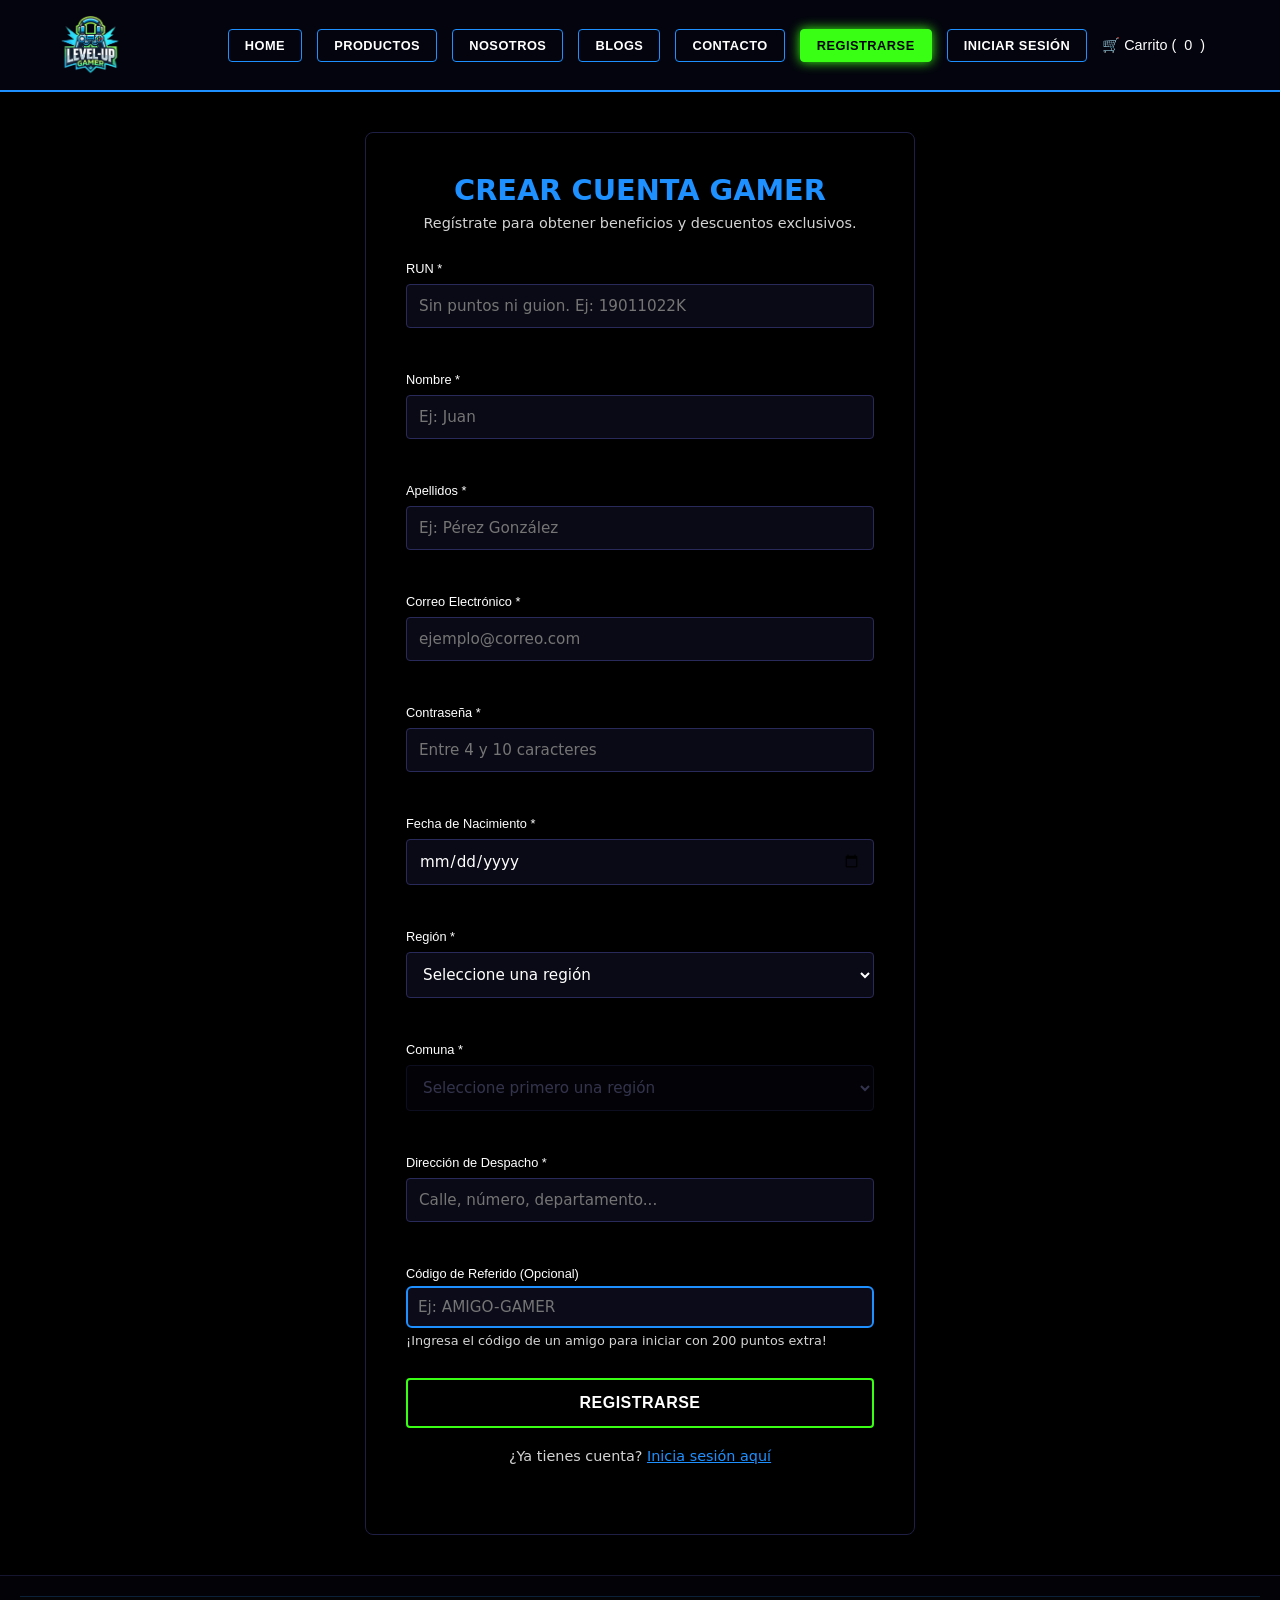
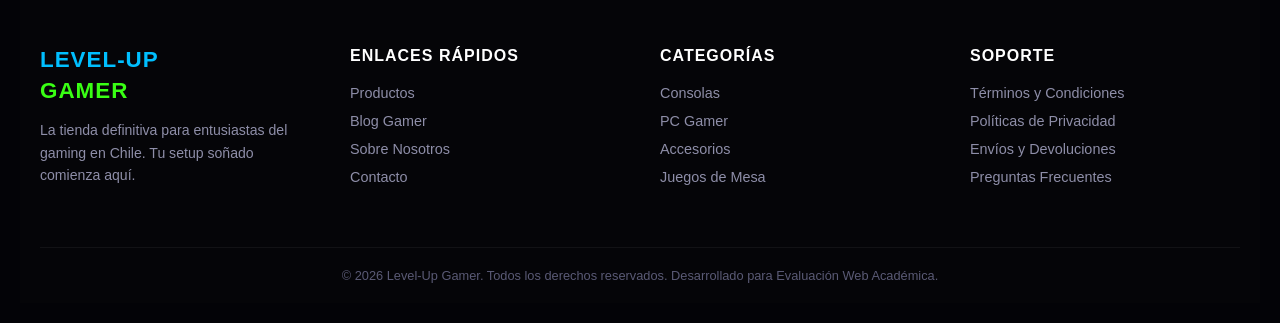
<file: src/components/registro.html>
<!DOCTYPE html>
<html lang="es">
<head>
    <meta charset="UTF-8">
    <meta name="viewport" content="width=device-width, initial-scale=1.0">
    <title>Registro de Usuario | Level-Up Gamer</title>
    <link rel="stylesheet" href="../css/main.css">
</head>
<body>

    <header class="main-header">
        <div class="header-container">
            <a href="../../index.html" class="logo-container">
                <img src="../assets/Logo.png" alt="Level-Up Gamer Logo" class="logo-img" onerror="this.src='https://via.placeholder.com/70x70/101026/ffffff?text=Logo'">
                <span class="logo-text"></span>
            </a>

            <button class="menu-toggle" id="menu-toggle" aria-label="Abrir menú">
                <span class="bar"></span>
                <span class="bar"></span>
                <span class="bar"></span>
            </button>

            <nav class="nav-menu" id="nav-menu">
                <a href="../../index.html" class="btn-nav">Home</a>
                <a href="productos.html" class="btn-nav">Productos</a>
                <a href="nosotros.html" class="btn-nav">Nosotros</a>
                <a href="blogs.html" class="btn-nav">Blogs</a>
                <a href="contacto.html" class="btn-nav">Contacto</a>
                <a href="registro.html" class="btn-nav signup">Registrarse</a>
                <a href="login.html" class="btn-nav">Iniciar Sesión</a>
                
                <a href="carrito.html" class="cart-widget">
                    🛒 Carrito (<span id="cart-count">0</span>)
                </a>
                <div id="user-profile-container" class="profile-dropdown-container"></div>
            </nav>
        </div>
    </header>

    <main class="main-content flex-center">
        <section class="form-container">
            <h2>CREAR CUENTA GAMER</h2>
            <p class="form-subtitle">Regístrate para obtener beneficios y descuentos exclusivos.</p>

            <form id="form-registro" novalidate>
                <div class="form-group">
                    <label for="run">RUN *</label>
                    <input type="text" id="run" name="run" placeholder="Sin puntos ni guion. Ej: 19011022K" maxlength="9">
                    <small class="error-message" id="error-run"></small>
                </div>

                <div class="form-group">
                    <label for="nombre">Nombre *</label>
                    <input type="text" id="nombre" name="nombre" placeholder="Ej: Juan" maxlength="50">
                    <small class="error-message" id="error-nombre"></small>
                </div>

                <div class="form-group">
                    <label for="apellidos">Apellidos *</label>
                    <input type="text" id="apellidos" name="apellidos" placeholder="Ej: Pérez González" maxlength="100">
                    <small class="error-message" id="error-apellidos"></small>
                </div>

                <div class="form-group">
                    <label for="reg-email">Correo Electrónico *</label>
                    <input type="email" id="reg-email" placeholder="ejemplo@correo.com" required>
                    <small class="error-message" id="error-reg-email"></small>
                </div>

                <div class="form-group">
                    <label for="password">Contraseña *</label>
                    <input type="password" id="password" name="password" placeholder="Entre 4 y 10 caracteres" maxlength="10">
                    <small class="error-message" id="error-password"></small>
                </div>

                <div class="form-group">
                    <label for="reg-fecha-nacimiento">Fecha de Nacimiento *</label>
                    <input type="date" id="reg-fecha-nacimiento" required>
                    <small class="error-message" id="error-reg-fecha"></small>
                </div>

                <div class="form-group">
                    <label for="region">Región *</label>
                    <select id="region" name="region">
                        <option value="">Seleccione una región</option>
                    </select>
                    <small class="error-message" id="error-region"></small>
                </div>

                <div class="form-group">
                    <label for="comuna">Comuna *</label>
                    <select id="comuna" name="comuna" disabled>
                        <option value="">Seleccione primero una región</option>
                    </select>
                    <small class="error-message" id="error-comuna"></small>
                </div>

                <div class="form-group">
                    <label for="direccion">Dirección de Despacho *</label>
                    <input type="text" id="direccion" name="direccion" placeholder="Calle, número, departamento..." maxlength="300">
                    <small class="error-message" id="error-direccion"></small>
                </div>
                <div class="form-group" style="margin-bottom: 20px;">
                <label for="codigo-referido" style="color: #fff; display: block; margin-bottom: 5px;">Código de Referido (Opcional)</label>
                <input type="text" id="codigo-referido" placeholder="Ej: AMIGO-GAMER" style="background-color: #0b0b1a; color: #fff; border: 2px solid var(--azul-electrico); padding: 10px; width: 100%; border-radius: 6px; box-sizing: border-box;">
                <small style="color: var(--texto-mutado); display: block; margin-top: 5px; font-size: 0.8rem;">¡Ingresa el código de un amigo para iniciar con 200 puntos extra!</small>
                </div>

                <button type="submit" class="btn-submit">REGISTRARSE</button>
            </form>

            <p class="form-subtitle" style="margin-top:20px;">
                ¿Ya tienes cuenta? <a href="login.html" style="color: var(--azul-electrico);">Inicia sesión aquí</a>
            </p>
        </section>
    </main>

    <!-- CONTENEDOR ÚNICO: JavaScript se encargará de renderizar la grilla simétrica aquí -->
    <footer id="global-footer" class="main-footer"></footer>
    
    <script src="../js/comunas.js"></script>
    <script src="../js/validaciones.js"></script>
    <script src="../js/productos.js"></script>
    <script src="../js/cart.js"></script>
    <script src="../js/main.js"></script>
</body>
</html>
</file>
<file: src/css/variables.css>
:root {
    /* Paleta de Colores Gamer / Cyberpunk */
    --azul-electrico: #1E90FF;
    --verde-neon: #39FF14;
    --rojo-error: #ff4a4a;
    --bg-principal: #000000;
    --bg-tarjetas: #000000;
    --texto-blanco: #ffffff;
    --texto-mutado: #D3D3D3;
    
    /* Tipografías */
    --fuente-titulos: 'Segoe UI', Tahoma, Geneva, Verdana, sans-serif; /* Tu fuente de títulos */
    --fuente-cuerpo: 'Segoe UI', system-ui, sans-serif;

    /* Reutilizables (Evita reescribir transiciones y sombras) */
    --transicion-suave: all 0.3s ease;
    --glow-azul: 0 0 12px var(--azul-electrico);
    --glow-verde: 0 0 12px var(--verde-neon);
}

/* Reseteo básico global para consistencia entre páginas */
* {
    margin: 0;
    padding: 0;
    box-sizing: border-box;
}
body {
    background-color: var(--bg-principal);
    color: var(--texto-blanco);
    font-family: var(--fuente-cuerpo);
}
</file>
<file: src/css/admin.css>
/* ==========================================================================
   Estilos Específicos para el Dashboard de Administración - Level-Up Gamer
   ========================================================================== */

.admin-container {
    display: flex;
    min-height: 100vh;
    background-color: var(--bg-principal);
    color: var(--texto-blanco);
    font-family: var(--fuente-cuerpo);
}

/* Menú lateral vertical */
.admin-sidebar {
    width: 260px;
    background-color: var(--bg-tarjetas);
    border-right: 2px solid var(--azul-electrico);
    padding: 30px 20px;
    display: flex;
    flex-direction: column;
    gap: 20px;
}

.sidebar-brand {
    text-align: center;
    margin-bottom: 10px;
}

.sidebar-logo {
    width: 50px;
    height: auto;
    margin-bottom: 5px;
}

.admin-sidebar h3 {
    font-family: var(--fuente-titulos);
    color: var(--verde-neon);
    font-size: 1.2rem;
    text-transform: uppercase;
    letter-spacing: 1px;
    margin-bottom: 10px;
    text-align: center;
}

.admin-nav {
    display: flex;
    flex-direction: column;
    flex: 1;
}

.sidebar-menu {
    list-style: none;
    display: flex;
    flex-direction: column;
    gap: 12px;
    padding: 0;
    margin: 0;
}

.sidebar-link {
    display: block;
    padding: 12px 16px;
    color: var(--texto-mutado);
    text-decoration: none;
    border: 1px solid transparent;
    border-radius: 4px;
    transition: all 0.3s ease;
    font-weight: 500;
    cursor: pointer;
}

.sidebar-link:hover, .sidebar-link.active {
    color: var(--texto-blanco);
    background-color: rgba(30, 144, 255, 0.15);
    border-color: var(--azul-electrico);
    box-shadow: 0 0 8px rgba(30, 144, 255, 0.3);
}

.sidebar-link.logout {
    margin-top: auto;
    border-color: var(--rojo-error);
    color: var(--rojo-error);
}

.sidebar-link.logout:hover {
    background-color: rgba(255, 51, 51, 0.1);
    color: #ff5555;
    box-shadow: 0 0 8px rgba(255, 51, 51, 0.2);
}

/* Área central de contenidos */
.admin-content {
    flex: 1;
    padding: 40px;
    box-sizing: border-box;
    overflow-y: auto;
}

.admin-section {
    display: none;
}

.admin-section.active-section {
    display: block;
}

.admin-header-title {
    font-family: var(--fuente-titulos);
    color: var(--azul-electrico);
    font-size: 2rem;
    margin-bottom: 10px;
    border-bottom: 1px solid rgba(30, 144, 255, 0.3);
    padding-bottom: 10px;
}

.admin-subtitle {
    color: var(--texto-mutado);
    margin-bottom: 30px;
    font-size: 0.95rem;
}

/* Indicadores estadísticos del Dashboard */
.dashboard-cards-grid {
    display: grid;
    grid-template-columns: repeat(3, 1fr);
    gap: 20px;
    margin-bottom: 20px;
}

.stat-card {
    background: linear-gradient(135deg, #101026, #151535);
    padding: 25px;
    border-radius: 4px;
    box-shadow: 0 4px 10px rgba(0,0,0,0.3);
}

.stat-card.blue { border-left: 4px solid var(--azul-electrico); }
.stat-card.green { border-left: 4px solid var(--verde-neon); }
.stat-card.red { border-left: 4px solid var(--rojo-error); }

.stat-card h4 {
    font-family: var(--fuente-titulos);
    font-size: 0.85rem;
    color: #b0b0d0;
    margin: 0;
    letter-spacing: 0.5px;
}

.stat-card p {
    font-size: 2.5rem;
    font-weight: bold;
    margin: 10px 0 0 0;
    color: white;
}
.stat-card.red p { color: var(--rojo-error); }

/* Contenedores de Tablas de Listado CRUD */
.table-container {
    background-color: var(--bg-tarjetas);
    border: 1px solid rgba(30, 144, 255, 0.2);
    border-radius: 6px;
    overflow-x: auto;
    margin-bottom: 30px;
}

.crud-table {
    width: 100%;
    border-collapse: collapse;
    text-align: left;
    font-size: 0.95rem;
}

.crud-table th {
    background-color: rgba(5, 5, 15, 0.85);
    color: var(--azul-electrico);
    font-family: var(--fuente-titulos);
    padding: 15px;
    border-bottom: 2px solid var(--azul-electrico);
    font-size: 0.85rem;
    letter-spacing: 0.5px;
}

.crud-table td {
    padding: 14px 15px;
    border-bottom: 1px solid rgba(176, 176, 208, 0.1);
    color: var(--texto-blanco);
}

.crud-table tr:hover {
    background-color: rgba(30, 144, 255, 0.05);
}

/* Componentes de Estado */
.badge {
    padding: 4px 8px;
    border-radius: 4px;
    font-size: 0.8rem;
    font-weight: bold;
    display: inline-block;
}
.badge-danger {
    background-color: rgba(255, 51, 51, 0.2);
    color: var(--rojo-error);
    border: 1px solid var(--rojo-error);
}
.badge-success {
    background-color: rgba(57, 255, 20, 0.15);
    color: var(--verde-neon);
    border: 1px solid var(--verde-neon);
}
.badge-admin {
    background-color: rgba(30, 144, 255, 0.2);
    color: var(--azul-electrico);
    border: 1px solid var(--azul-electrico);
}

/* Botones de acción internos */
.btn-action {
    padding: 6px 12px;
    border-radius: 4px;
    cursor: pointer;
    font-weight: bold;
    font-size: 0.85rem;
    border: 1px solid transparent;
    transition: all 0.2s ease;
    margin-right: 5px;
}
.btn-edit {
    background-color: transparent;
    border-color: var(--azul-electrico);
    color: var(--azul-electrico);
}
.btn-edit:hover {
    background-color: var(--azul-electrico);
    color: white;
    box-shadow: 0 0 8px var(--azul-electrico);
}
.btn-delete {
    background-color: transparent;
    border-color: var(--rojo-error);
    color: var(--rojo-error);
}
.btn-delete:hover {
    background-color: var(--rojo-error);
    color: white;
    box-shadow: 0 0 8px var(--rojo-error);
}

.btn-create-section {
    margin-bottom: 20px;
    display: flex;
    justify-content: flex-end;
}

.btn-admin-primary {
    background-color: transparent;
    border: 2px solid var(--verde-neon);
    color: var(--verde-neon);
    padding: 10px 20px;
    font-family: var(--fuente-titulos);
    font-weight: bold;
    border-radius: 4px;
    cursor: pointer;
    transition: all 0.3s ease;
}
.btn-admin-primary:hover {
    background-color: var(--verde-neon);
    color: #000;
    box-shadow: 0 0 12px var(--verde-neon);
}

/* Formularios */
.admin-form-box {
    background-color: var(--bg-tarjetas);
    border: 1px solid rgba(57, 255, 20, 0.2);
    border-radius: 8px;
    padding: 30px;
    max-width: 750px;
    box-shadow: 0 0 15px rgba(0, 0, 0, 0.5);
    margin-top: 30px;
}

.admin-form-box.form-edit-mode {
    border-color: var(--azul-electrico);
}

.form-grid {
    display: grid;
    grid-template-columns: 1fr 1fr;
    gap: 20px;
}

.form-group-full {
    grid-column: span 2;
}

/* Labels e Inputs del Panel Administrativo (mismo lenguaje visual de la tienda) */
.form-grid label,
.form-label {
    display: block;
    font-family: var(--fuente-titulos);
    font-size: 0.8rem;
    color: var(--texto-blanco);
    margin-bottom: 8px;
}

.form-input,
.form-grid input,
.form-grid select,
.form-grid textarea {
    background-color: #0a0a16;
    border: 1px solid #2a2a5a;
    color: var(--texto-blanco);
    padding: 12px;
    border-radius: 4px;
    font-size: 0.95rem;
    font-family: var(--fuente-cuerpo);
    outline: none;
    transition: border-color 0.3s, box-shadow 0.3s;
    width: 100%;
    box-sizing: border-box;
}

.form-input:focus,
.form-grid input:focus,
.form-grid select:focus,
.form-grid textarea:focus {
    border-color: var(--azul-electrico);
    box-shadow: 0 0 8px rgba(30, 144, 255, 0.4);
}

.form-input:disabled,
.form-grid select:disabled,
.form-grid input:disabled {
    background-color: #05050a;
    color: #4a4a70;
    border-color: #151530;
    cursor: not-allowed;
}

.form-grid .error-message {
    color: var(--rojo-error);
    font-size: 0.8rem;
    margin-top: 6px;
    display: block;
    min-height: 18px;
}

.form-actions-area {
    margin-top: 25px;
    display: flex;
    gap: 10px;
    justify-content: flex-end;
}

.error-message {
    color: var(--rojo-error);
    font-size: 0.8rem;
    display: block;
    margin-top: 5px;
    font-weight: 500;
}
/* ==========================================================================
   OPTIMIZACIÓN MÓVIL PARA EL PANEL ADMINISTRATIVO (Media Queries)
   ========================================================================== */

@media screen and (max-width: 768px) {
    
    /* 1. Cambiamos el contenedor principal de filas a columnas */
    .admin-container {
        display: flex;
        flex-direction: column;
        height: auto;
    }

    /* 2. Transformamos la barra lateral en una barra superior horizontal */
    .admin-sidebar {
        width: 100% !important;
        height: auto !important;
        border-right: none !important;
        border-bottom: 2px solid #1e90ff;
        padding: 15px !important;
        position: sticky;
        top: 0;
        z-index: 1000;
        background: #000000;
    }

    /* 3. Reacomodamos el área del logo y título */
    .sidebar-brand {
        display: flex;
        align-items: center;
        justify-content: center;
        gap: 10px;
        margin-bottom: 15px !important;
    }

    .sidebar-brand img {
        max-width: 40px !important; /* Más pequeño en celular */
        margin: 0 !important;
    }

    .sidebar-brand h3 {
        font-size: 1.2rem !important;
        margin: 0 !important;
    }

    /* 4. El menú de navegación ahora se despliega de forma horizontal y con scroll si no cabe */
    .admin-nav {
        display: flex;
        flex-direction: column;
        gap: 10px;
    }

    .sidebar-menu {
        display: flex;
        flex-direction: row; /* Elementos uno al lado del otro */
        overflow-x: auto;    /* Si son muchos, permite deslizar con el dedo */
        white-space: nowrap;
        padding-bottom: 8px;
        gap: 8px;
        list-style: none;
        margin: 0;
    }

    .sidebar-menu li {
        flex: 0 0 auto;
    }

    /* Ajustamos los botones del menú para que parezcan pestañas touch */
    .sidebar-link {
        padding: 8px 12px !important;
        font-size: 0.85rem !important;
        border-radius: 4px;
        border: 1px solid rgba(30, 144, 255, 0.3);
    }

    /* Separamos visualmente el botón de "Volver a la Tienda" */
    .sidebar-menu li:last-child .sidebar-link {
        margin-top: 0 !important;
        border-left: none !important;
        border: 1px dashed #00bfff !important;
    }

    /* 5. El botón de cerrar sesión se vuelve un botón superior o compacto */
    .admin-sidebar .logout {
        text-align: center;
        margin-top: 5px !important;
        padding: 8px !important;
        background: rgba(255, 51, 51, 0.1);
        border: 1px solid #ff3333;
        border-radius: 4px;
    }

    /* 6. Ajustamos el contenedor de las secciones para que no se vea cortado */
    .admin-content {
        padding: 15px !important;
        width: 100% !important;
        box-sizing: border-box;
    }

    /* 7. Las tarjetas informativas del Panel General pasan de 3 columnas a 1 sola */
    .dashboard-cards-grid {
        display: flex;
        flex-direction: column;
        gap: 15px !important;
    }

    .stat-card {
        padding: 20px !important;
    }

    /* 8. Optimización para las Tablas de los Mantenedores (Evita que rompan el ancho) */
    .table-container {
        width: 100%;
        overflow-x: auto; /* Agrega scroll horizontal a la tabla para que no deforme la pantalla */
        -webkit-overflow-scrolling: touch;
        border: 1px solid #333;
        margin-top: 15px;
    }

    .crud-table {
        min-width: 600px; /* Fuerza a la tabla a mantener estructura legible bajo el scroll */
    }

    /* 9. Formularios en una sola columna para rellenar fácil desde el teclado móvil */
    .form-grid {
        display: flex;
        flex-direction: column;
        gap: 12px !important;
    }
}
</file>
<file: src/css/layout.css>
/* ==========================================================================
   ESTRUCTURA DE LA BARRA DE NAVEGACIÓN SUPERIOR (MAIN HEADER)
   ========================================================================== */
.main-header {
    background-color: rgba(5, 5, 15, 0.95);
    border-bottom: 2px solid var(--azul-electrico);
    position: sticky;
    top: 0;
    z-index: 3000;
    backdrop-filter: blur(10px); /* Añade un sutil efecto translúcido cyberpunk */
}

.header-container {
    max-width: 1200px;
    margin: 0 auto;
    padding: 15px 20px;
    display: flex;
    justify-content: space-between;
    align-items: center;
    box-sizing: border-box;
}

/* Contenedor del Logo (Protege el espacio del logo y su título contiguo) */
.logo-container {
    display: flex;
    align-items: center;
    gap: 15px;
    text-decoration: none; /* Elimina subrayado si es un enlace */
    flex-shrink: 0;        /* Impide que el contenedor se achique */
}

/* Control estricto y escalable del Logotipo */
.logo-img {
    width: 60px;         /* Tamaño del logo visible y balanceado con el menú */
    height: 60px;        /* Proporción idéntica para evitar deformación */
    object-fit: contain; /* Ajusta la imagen sin estirarla */
    flex-shrink: 0;      /* Garantiza que mantenga sus dimensiones exactas */
}

/* Título de la tienda al costado del Logo */
.logo-text {
    font-size: 1.4rem;
    font-weight: bold;
    color: var(--texto-blanco);
    font-family: var(--fuente-titulos);
    text-shadow: 0 0 10px rgba(30, 144, 255, 0.5);
    white-space: nowrap; /* Evita saltos de línea que desalineen la barra */
}

/* Menú de Enlaces de Navegación Estructural (Escritorio) */
.nav-menu {
    display: flex;
    align-items: center;
    gap: 15px;
}

/* Widget del Carrito adaptado de manera fluida */
.cart-widget {
    display: flex;
    align-items: center;
    gap: 8px;
    text-decoration: none;
    color: var(--texto-blanco);
    font-family: var(--fuente-titulos);
    font-size: 0.9rem;
    transition: color 0.3s ease, text-shadow 0.3s ease;
}

.cart-widget:hover {
    color: var(--verde-neon);
    text-shadow: 0 0 8px var(--verde-neon);
}

/* ==========================================================================
   ÁREAS DE CONTENIDO PRINCIPAL (LAYOUT)
   ========================================================================== */

/* Contenedor Base de las Páginas */
.main-content {
    flex: 1;
    padding: 40px 20px;
    max-width: 1200px;
    width: 100%;
    margin: 0 auto;
    box-sizing: border-box;
}

/* Alineación Central Especial para los Formularios (Registro y Contacto) */
.flex-center {
    display: flex;
    justify-content: center;
    align-items: center;
    min-height: calc(100vh - 160px); /* Ajustado dinámicamente según la altura del Navbar y Footer */
}

/* Sección de Encabezado de Vistas Secundarias */
.page-header {
    text-align: center;
    margin-bottom: 40px;
}

.page-header h2 {
    color: var(--azul-electrico);
    font-size: 2.2rem;
    margin-bottom: 10px;
}

.page-header p {
    color: var(--texto-mutado);
    font-size: 1rem;
}

/* ==========================================================================
   PIE DE PÁGINA GLOBAL (FOOTER)
   ========================================================================== */
.main-footer {
    background-color: #030307;
    padding: 20px;
    text-align: center;
    font-size: 0.8rem;
    color: var(--texto-mutado);
    border-top: 1px solid #151530;
    margin-top: auto; /* Empuja el footer siempre hacia abajo en páginas con poco contenido */
    width: 100%;
    box-sizing: border-box;
}
</file>
<file: src/css/main.css>
/* Centralizador de Módulos CSS */
@import url('variables.css');
@import url('layout.css');
@import url('componentes.css');
</file>
<file: src/css/tienda.css>
/* ==========================================================================
   Estilos para el Catálogo y Carrito de Compras - Level-Up Gamer
   ========================================================================== */

.tienda-header {
    text-align: center;
    padding: 30px 20px;
    background: radial-gradient(circle, #151535 0%, #05050f 100%);
    border-bottom: 2px solid var(--azul-electrico);
}
.tienda-header h1 {
    font-family: var(--fuente-titulos);
    color: var(--verde-neon);
    margin: 0 0 5px 0;
    text-transform: uppercase;
}

.tienda-container {
    display: flex;
    max-width: 1300px;
    margin: 40px auto;
    padding: 0 20px;
    gap: 30px;
}

/* Grilla del Catálogo */
.catalogo-section {
    flex: 3;
}
.catalogo-section h2 {
    font-family: var(--fuente-titulos);
    color: var(--azul-electrico);
    border-bottom: 1px solid rgba(30, 144, 255, 0.3);
    padding-bottom: 10px;
    margin-bottom: 25px;
}

.productos-grid {
    display: grid;
    grid-template-columns: repeat(auto-fill, minmax(250px, 1fr));
    gap: 20px;
}

/* Tarjeta de Producto */
.producto-card {
    background-color: var(--bg-tarjetas);
    border: 1px solid rgba(30, 144, 255, 0.1);
    border-radius: 6px;
    padding: 20px;
    display: flex;
    flex-direction: column;
    justify-content: space-between;
    transition: all 0.3s ease;
}
.producto-card:hover {
    border-color: var(--azul-electrico);
    box-shadow: 0 0 12px rgba(30, 144, 255, 0.2);
    transform: translateY(-3px);
}

.prod-meta h4 {
    margin: 0 0 5px 0;
    color: var(--texto-mutado);
    font-size: 0.8rem;
    text-transform: uppercase;
}
.prod-meta h3 {
    margin: 0 0 10px 0;
    font-size: 1.2rem;
    color: white;
}
.prod-precio {
    font-size: 1.4rem;
    color: var(--verde-neon);
    font-weight: bold;
    margin-bottom: 15px;
}
.prod-stock-info {
    font-size: 0.85rem;
    color: var(--texto-mutado);
    margin-bottom: 15px;
}

/* Panel Lateral del Carrito */
.carrito-section {
    flex: 1;
    min-width: 320px;
}
.carrito-box {
    background-color: #0e0e22;
    border: 2px solid var(--azul-electrico);
    border-radius: 8px;
    padding: 20px;
    position: sticky;
    top: 20px;
    box-shadow: 0 0 15px rgba(0,0,0,0.5);
}
.carrito-box h3 {
    font-family: var(--fuente-titulos);
    color: white;
    margin-top: 0;
    border-bottom: 2px solid var(--azul-electrico);
    padding-bottom: 10px;
}

.carrito-mensaje {
    color: var(--texto-mutado);
    text-align: center;
    padding: 30px 10px;
    font-size: 0.95rem;
}

/* Elementos dentro del carrito */
.carrito-item {
    display: flex;
    justify-content: space-between;
    align-items: center;
    padding: 12px 0;
    border-bottom: 1px solid rgba(255,255,255,0.05);
}
.item-info h4 {
    margin: 0;
    font-size: 0.95rem;
    color: white;
}
.item-info p {
    margin: 4px 0 0 0;
    font-size: 0.85rem;
    color: var(--verde-neon);
}
.item-acciones {
    display: flex;
    align-items: center;
    gap: 8px;
}
.btn-qty {
    background: #151535;
    border: 1px solid var(--azul-electrico);
    color: white;
    width: 24px;
    height: 24px;
    border-radius: 4px;
    cursor: pointer;
    font-weight: bold;
}
.btn-qty:hover {
    background-color: var(--azul-electrico);
}

/* Resumen Financiero */
.carrito-resumen {
    margin-top: 20px;
    padding-top: 15px;
    border-top: 1px dashed rgba(30, 144, 255, 0.4);
}
.resumen-linea {
    display: flex;
    justify-content: space-between;
    margin-bottom: 8px;
    color: var(--texto-mutado);
    font-size: 0.95rem;
}
.total-destacado {
    color: white;
    font-weight: bold;
    font-size: 1.2rem;
    margin-top: 12px;
}
.total-destacado #cart-precio-total {
    color: var(--verde-neon);
}

/* Botones de Acción del Carrito */
.carrito-acciones {
    display: flex;
    gap: 10px;
    margin-top: 20px;
}
.btn-carrito {
    flex: 1;
    padding: 10px;
    border-radius: 4px;
    font-weight: bold;
    cursor: pointer;
    font-family: var(--fuente-cuerpo);
    transition: all 0.2s;
}
.btn-vaciar {
    background-color: transparent;
    border: 1px solid var(--rojo-error);
    color: var(--rojo-error);
}
.btn-vaciar:hover {
    background-color: var(--rojo-error);
    color: white;
}
.btn-pagar {
    background-color: var(--verde-neon);
    border: 1px solid var(--verde-neon);
    color: black;
}
.btn-pagar:hover {
    box-shadow: 0 0 10px var(--verde-neon);
}
/* Cuando la pantalla es pequeña, ocultamos el carrito de la vista de fondo */
@media (max-width: 992px) {
    .carrito-sidebar {
        position: fixed;
        top: 0;
        right: -100%; /* Escondido completamente a la derecha */
        width: 350px;
        height: 100vh;
        background-color: #101026; /* Tu color oscuro temático */
        z-index: 1000;
        transition: right 0.3s ease; /* Efecto deslizante suave */
        box-shadow: -5px 0 15px rgba(0, 0, 0, 0.5);
    }

    /* Clase que añadimos con JavaScript al pinchar el botón */
    .carrito-sidebar.active {
        right: 0; /* Se desliza hacia adentro de la pantalla */
    }
}
/* Container de la página del Carrito */
.carrito-page-container {
    max-width: 1200px;
    margin: 40px auto;
    padding: 0 20px;
    background-color: #000000; /* Fondo negro como tu mockup */
    color: #fff;
    font-family: sans-serif;
}

.carrito-title {
    font-size: 2.5rem;
    letter-spacing: 2px;
    margin-bottom: 30px;
    font-weight: 800;
}

.neon-blue {
    color: #38ef7d; /* Usa tu color de acento, cian o verde neón */
    text-shadow: 0 0 10px rgba(56, 239, 125, 0.5);
}

/* Distribución en Grid de dos columnas */
.carrito-grid {
    display: grid;
    grid-template-columns: 2fr 1fr;
    gap: 30px;
    align-items: start;
}

@media (max-width: 768px) {
    .carrito-grid {
        grid-template-columns: 1fr;
    }
}

/* Tarjeta de producto individual */
.cart-page-item {
    display: flex;
    align-items: center;
    background: #0b0b12; /* Tarjetas gris oscuro traslúcido */
    border: 1px solid rgba(255, 255, 255, 0.05);
    border-radius: 6px;
    padding: 20px;
    margin-bottom: 15px;
    justify-content: space-between;
}

.cart-item-preview {
    width: 100px;
    height: 100px;
    background: #151522;
    display: flex;
    align-items: center;
    justify-content: center;
    font-size: 0.8rem;
    color: #666;
    border-radius: 4px;
}

/* Controles de cantidad */
.cart-page-controls {
    display: flex;
    align-items: center;
    gap: 10px;
}

.qty-btn {
    background: #1c1c32;
    border: 1px solid #333;
    color: #fff;
    padding: 5px 12px;
    cursor: pointer;
    border-radius: 4px;
}

/* Tarjeta del Resumen de Compra */
.summary-card {
    background: #09090f;
    border: 1px solid rgba(255, 255, 255, 0.1);
    border-radius: 8px;
    padding: 25px;
    box-shadow: 0 0 20px rgba(0, 0, 0, 0.6);
}

.summary-row {
    display: flex;
    justify-content: space-between;
    margin: 15px 0;
    font-size: 0.95rem;
}

.neon-price {
    color: #00bfff;
    font-size: 1.6rem;
    text-shadow: 0 0 8px rgba(0, 191, 255, 0.6);
}

.btn-checkout {
    width: 100%;
    background: linear-gradient(90deg, #0072ff, #00c6ff);
    border: none;
    color: white;
    padding: 15px;
    font-weight: bold;
    border-radius: 4px;
    cursor: pointer;
    box-shadow: 0 4px 15px rgba(0, 114, 255, 0.4);
    margin-top: 15px;
}

.link-back {
    color: #f9fbfc; /* Un azul mucho más brillante que el de fábrica */
    text-decoration: none;
    font-weight: 600;
    transition: color 0.2s ease;
}

.link-back:hover {
    color: #ffffff; /* Se ilumina en celeste neón al pasar el cursor */
    text-shadow: 0 0 8px rgba(0, 210, 255, 0.6);
}
/* Columnas generales de la página de Carrito */
.carrito-items-section,
.carrito-summary-section {
    width: 100%;
}

/* Divisor sutil dentro del resumen de compra */
.summary-divider {
    border: none;
    border-top: 1px solid rgba(255, 255, 255, 0.1);
    margin: 12px 0;
}

/* Fila final, destacada, del total a pagar */
.total-row {
    display: flex;
    justify-content: space-between;
    align-items: center;
    margin: 18px 0 10px;
    font-size: 1.1rem;
}

/* Mensaje + ilustración cuando el carrito está vacío */
.cart-empty-msg {
    text-align: center;
    padding: 60px 20px;
    color: var(--texto-mutado);
    background: #000000;
    border: 1px dashed rgba(255, 255, 255, 0.15);
    border-radius: 8px;
}

.cart-empty-msg p {
    margin-bottom: 20px;
    font-size: 1.05rem;
}

.btn-continuar {
    display: inline-block;
    background: var(--azul-electrico);
    color: #000000;
    padding: 12px 28px;
    border-radius: 5px;
    text-decoration: none;
    font-weight: bold;
    transition: box-shadow 0.3s ease;
}

.btn-continuar:hover {
    box-shadow: 0 0 15px var(--azul-electrico);
}
/* ==========================================================================
   ESTILOS PARA CONTROLES DE BÚSQUEDA Y FILTROS (CATÁLOGO) - CORREGIDO
   ========================================================================== */

/* Cambiado de .filtros-seccion a .filter-container para que haga match con tu HTML */
.filter-container {
    display: flex;
    gap: 15px;
    margin: 20px 0 30px 0;
    align-items: center;
    flex-wrap: wrap;
}

/* Envoltura para el buscador */
.search-wrapper {
    position: relative;
    display: flex;
    align-items: center;
}

/* Posicionamiento de la lupa dentro del wrapper */
.search-wrapper .search-icon {
    position: absolute;
    right: 15px;
    color: var(--azul-electrico);
    font-size: 1.1rem;
    pointer-events: none;
}

/* Estilo base unificado usando tus variables globales */
.filter-container input[type="text"],
.filter-container select,
.game-input {
    background-color: #0b0b1a; /* Fondo ultra oscuro a tono con el header */
    color: #FFFFFF; /* Texto principal blanco */
    border: 2px solid var(--azul-electrico); /* Usando tu variable de azul */
    border-radius: 6px;
    padding: 10px 15px;
    font-family: sans-serif; 
    font-size: 0.95rem;
    outline: none;
    transition: all 0.3s ease;
    min-width: 240px;
    box-shadow: 0 0 5px rgba(30, 144, 255, 0.2);
}

/* Espaciado extra al buscador para no tapar la lupa */
.filter-container input[type="text"] {
    padding-right: 40px;
}

/* Efecto Hover e Inserción de foco (Efecto Neón Activo) */
.filter-container input[type="text"]:focus,
.filter-container select:focus {
    border-color: var(--verde-neon); /* Cambia a Verde Neón de tu variable */
    box-shadow: 0 0 12px rgba(57, 255, 20, 0.6); /* Brillo gamer de acento */
    background-color: #101026;
}

/* Ajuste estético para las flechas del selector */
.filter-container select {
    cursor: pointer;
    appearance: none; 
    -webkit-appearance: none;
    -moz-appearance: none;
    background-image: url("data:image/svg+xml;utf8,<svg xmlns='http://www.w3.org/2000/svg' width='24' height='24' viewBox='0 0 24 24' fill='none' stroke='%231E90FF' stroke-width='2' stroke-linecap='round' stroke-linejoin='round'><polyline points='6 9 12 15 18 9'></polyline></svg>");
    background-repeat: no-repeat;
    background-position: right 15px center;
    background-size: 16px;
    padding-right: 40px;
}

.filter-container select:focus {
    background-image: url("data:image/svg+xml;utf8,<svg xmlns='http://www.w3.org/2000/svg' width='24' height='24' viewBox='0 0 24 24' fill='none' stroke='%2339FF14' stroke-width='2' stroke-linecap='round' stroke-linejoin='round'><polyline points='6 9 12 15 18 9'></polyline></svg>");
}

/* ==========================================================================
   BOTÓN FLOTANTE DE WHATSAPP (SERVICIO TÉCNICO)
   ========================================================================== */
.whatsapp-btn {
    position: fixed;
    bottom: 25px;
    right: 25px;
    background-color: #0b0b1a; 
    border: 2px solid var(--verde-neon); /* Sincronizado con tus variables */
    color: #FFFFFF; 
    padding: 12px 18px;
    border-radius: 50px;
    display: flex;
    align-items: center;
    gap: 10px;
    text-decoration: none;
    font-family: var(--fuente-titulos), sans-serif; /* Usa tu fuente de títulos si está activa */
    font-size: 0.85rem;
    font-weight: bold;
    letter-spacing: 1px;
    box-shadow: 0 0 15px rgba(57, 255, 20, 0.4); 
    z-index: 9999; 
    transition: all 0.3s ease;
}

/* Efecto Gamer al pasar el mouse por encima (Hover) */
.whatsapp-btn:hover {
    background-color: var(--verde-neon); 
    color: #000000; 
    box-shadow: 0 0 25px rgba(57, 255, 20, 0.8); 
    transform: translateY(-5px); 
}

.whatsapp-btn .whatsapp-icon {
    font-size: 1.2rem;
}

@media (max-width: 480px) {
    .whatsapp-btn .whatsapp-text {
        display: none;
    }
    .whatsapp-btn {
        padding: 12px;
        border-radius: 50%;
    }
}
/* ==========================================================================
   TARJETAS DE ANUNCIOS Y PRÓXIMOS PRODUCTOS (HOME)
   ========================================================================== */
.anuncio-card {
    background-color: #0b0b1a; /* Fondo oscuro integrado */
    border: 1px solid rgba(30, 144, 255, 0.15);
    border-radius: 8px;
    position: relative;
    overflow: hidden;
    display: flex;
    flex-direction: column;
    justify-content: space-between;
    transition: all 0.3s ease;
    box-shadow: 0 4px 15px rgba(0, 0, 0, 0.4);
}

.anuncio-card:hover {
    border-color: #39FF14; /* Transición interactiva a Verde Neón */
    box-shadow: 0 0 15px rgba(57, 255, 20, 0.2);
    transform: translateY(-4px);
}

.anuncio-badge {
    position: absolute;
    top: 12px;
    left: 12px;
    background-color: #ff3333; /* Rojo de alerta de expectación */
    color: #ffffff;
    font-size: 0.75rem;
    font-weight: bold;
    padding: 4px 10px;
    border-radius: 4px;
    letter-spacing: 0.5px;
    z-index: 10;
    box-shadow: 0 0 8px rgba(255, 51, 51, 0.4);
}

.anuncio-img-placeholder {
    height: 200px; /* Incrementamos ligeramente la altura para que luzca mejor el hardware */
    background: radial-gradient(circle, #000000 0%, #000000 100%);
    display: flex;
    justify-content: center;
    align-items: center;
    position: relative;
    border-bottom: 1px solid rgba(255, 255, 255, 0.082);
    overflow: hidden; /* Evita que cualquier residuo de la imagen se salga del borde */
}
.anuncio-img-placeholder img {
    width: 100%;
    height: 100%;
    object-fit: cover; /* Recorta y centra la imagen automáticamente para que no se deforme */
    object-position: center; /* Asegura que el enfoque se mantenga en el medio de la fotografía */
}
.anuncio-icon {
    font-size: 2.5rem;
    position: absolute;
    opacity: 0.8;
}

.anuncio-body {
    padding: 20px;
    display: flex;
    flex-direction: column;
    flex-grow: 1;
}

.anuncio-body h3 {
    margin: 0 0 10px 0;
    font-size: 1.15rem;
    color: #ffffff;
    font-family: sans-serif;
}

.anuncio-body p {
    margin: 0 0 20px 0;
    font-size: 0.88rem;
    color: #8e8ea8;
    line-height: 1.5;
    flex-grow: 1;
}

.anuncio-footer {
    display: flex;
    justify-content: space-between;
    align-items: center;
    margin-top: auto;
    gap: 10px;
}

.anuncio-fecha {
    font-size: 0.8rem;
    color: var(--azul-electrico);
    font-weight: 600;
}

.btn-anuncio-notificar {
    background-color: transparent;
    border: 1px solid var(--azul-electrico);
    color: var(--azul-electrico);
    padding: 8px 14px;
    font-size: 0.8rem;
    font-weight: bold;
    border-radius: 4px;
    cursor: pointer;
    text-transform: uppercase;
    transition: all 0.2s ease;
}

.btn-anuncio-notificar:hover {
    background-color: var(--azul-electrico);
    color: #000000;
    box-shadow: 0 0 10px var(--azul-electrico);
}
</file>
